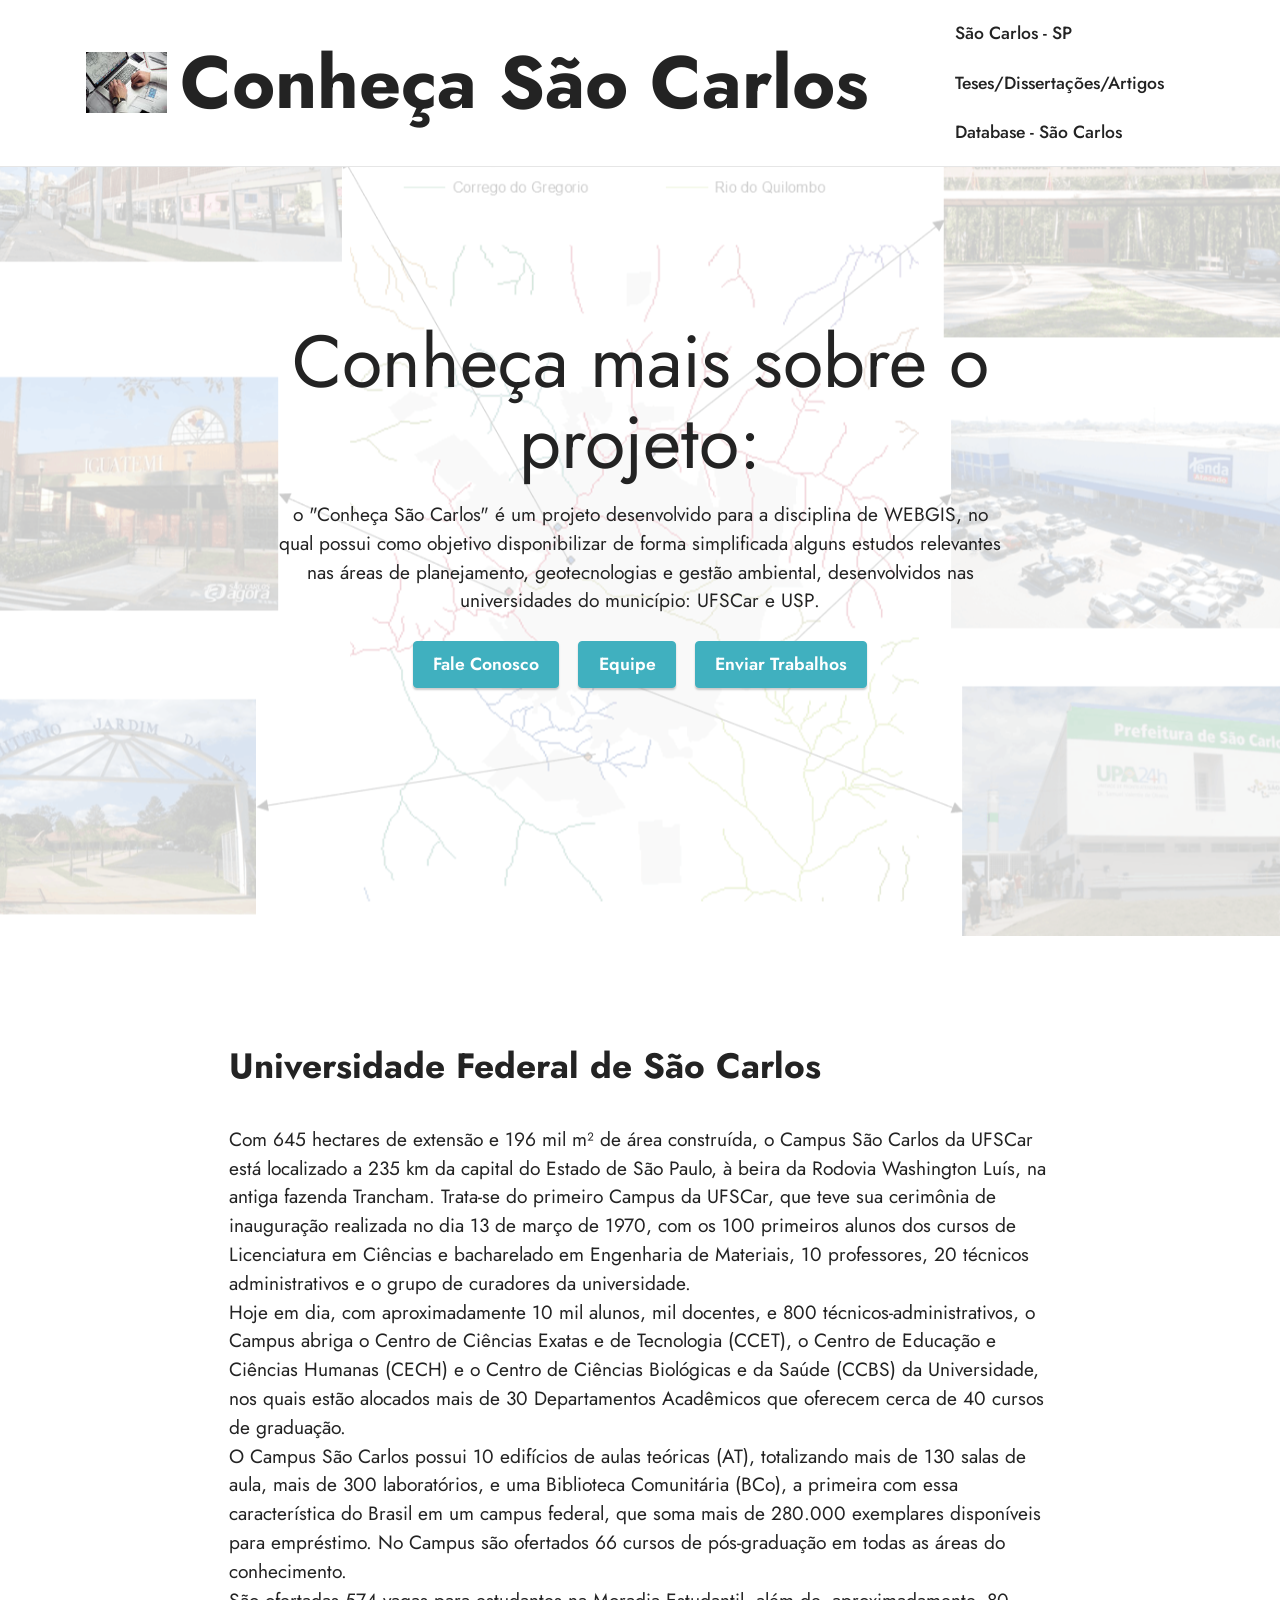
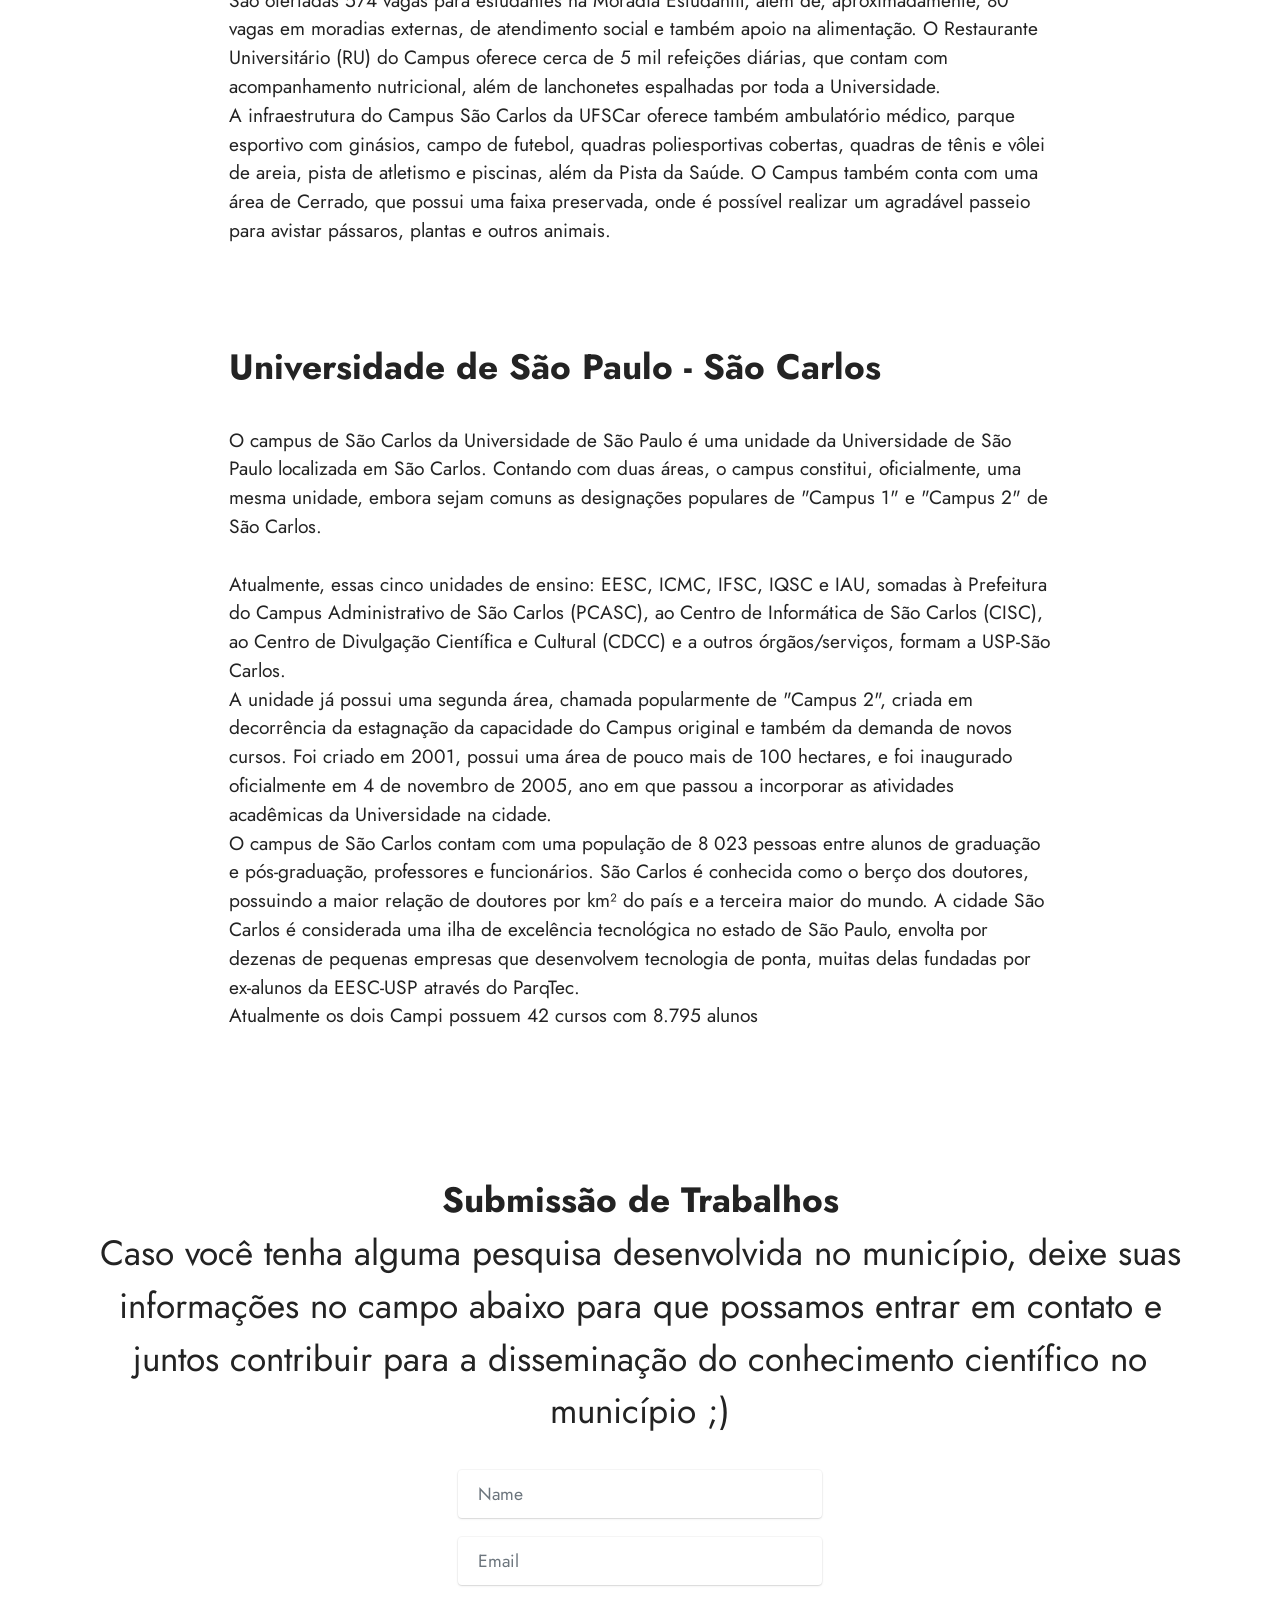
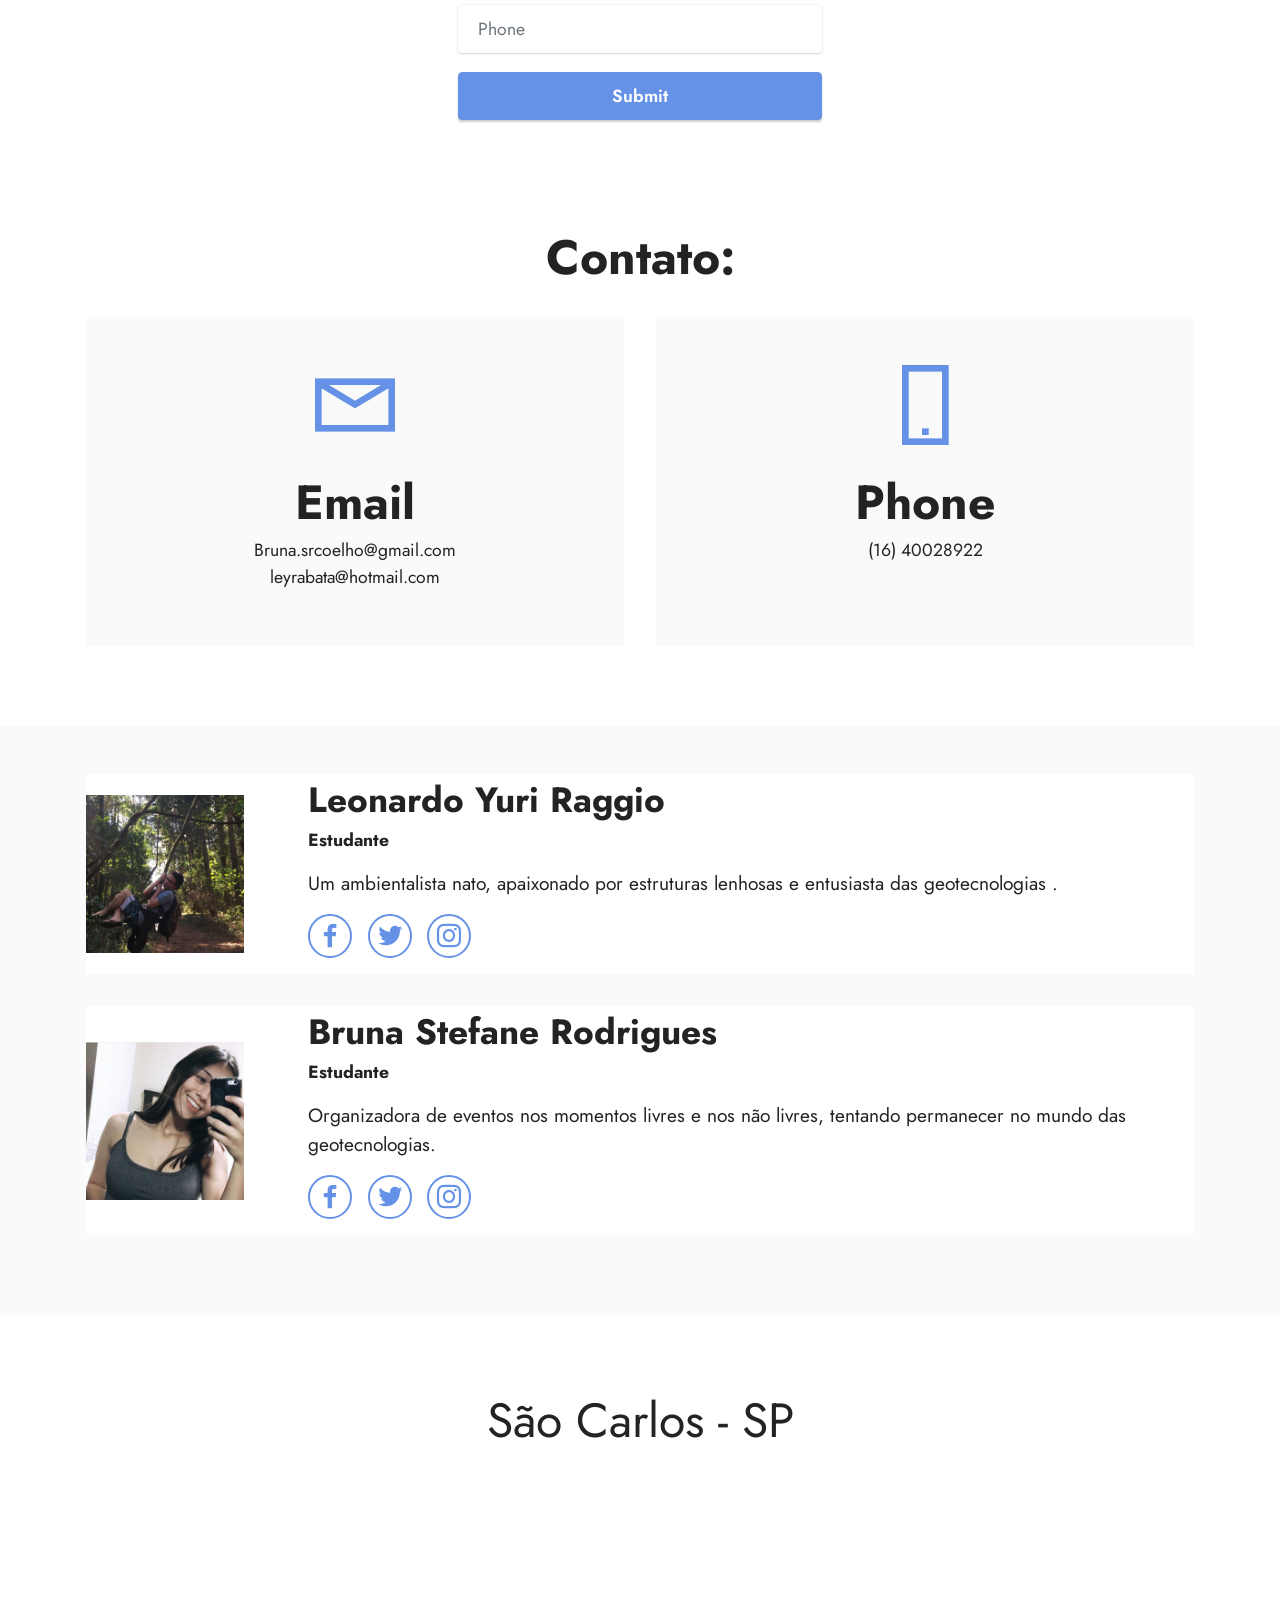
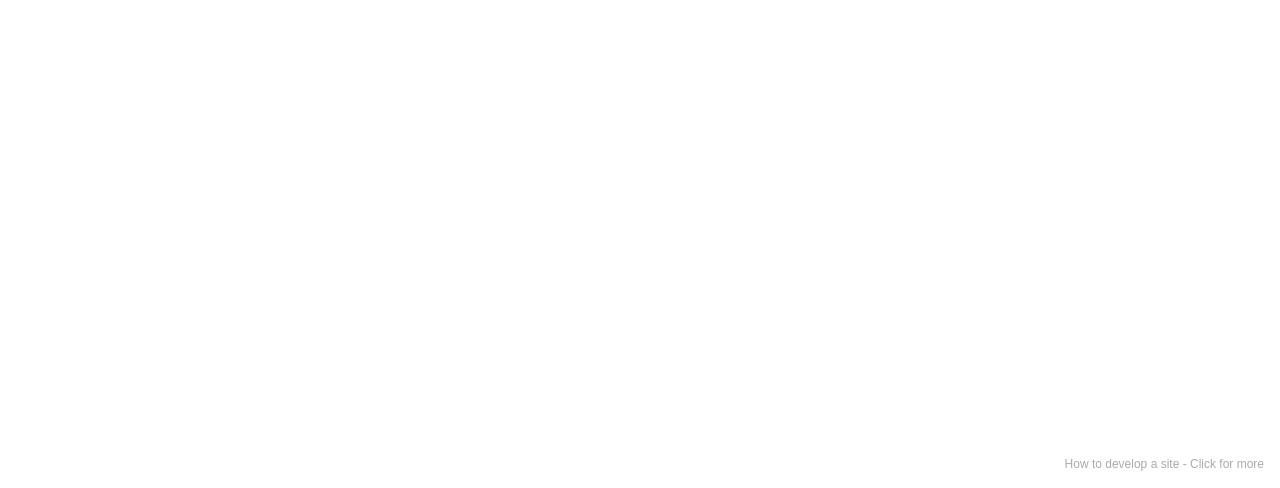
<file: index.html>
<!DOCTYPE html>
<html  >
<head>
  <!-- Site made with Mobirise Website Builder v5.2.0, https://mobirise.com -->
  <meta charset="UTF-8">
  <meta http-equiv="X-UA-Compatible" content="IE=edge">
  <meta name="generator" content="Mobirise v5.2.0, mobirise.com">
  <meta name="viewport" content="width=device-width, initial-scale=1, minimum-scale=1">
  <link rel="shortcut icon" href="assets/images/png-clipart-computer-icons-world-wide-web-silhouette-internet-128x73.png" type="image/x-icon">
  <meta name="description" content="">
  
  
  <title>Home</title>
  <link rel="stylesheet" href="assets/web/assets/mobirise-icons2/mobirise2.css">
  <link rel="stylesheet" href="assets/tether/tether.min.css">
  <link rel="stylesheet" href="assets/bootstrap/css/bootstrap.min.css">
  <link rel="stylesheet" href="assets/bootstrap/css/bootstrap-grid.min.css">
  <link rel="stylesheet" href="assets/bootstrap/css/bootstrap-reboot.min.css">
  <link rel="stylesheet" href="assets/dropdown/css/style.css">
  <link rel="stylesheet" href="assets/formstyler/jquery.formstyler.css">
  <link rel="stylesheet" href="assets/formstyler/jquery.formstyler.theme.css">
  <link rel="stylesheet" href="assets/datepicker/jquery.datetimepicker.min.css">
  <link rel="stylesheet" href="assets/socicon/css/styles.css">
  <link rel="stylesheet" href="assets/theme/css/style.css">
  <link rel="preload" as="style" href="assets/mobirise/css/mbr-additional.css"><link rel="stylesheet" href="assets/mobirise/css/mbr-additional.css" type="text/css">
  
  
  
  
</head>
<body>
  
  <section class="menu cid-s48OLK6784" once="menu" id="menu1-h">
    
    <nav class="navbar navbar-dropdown navbar-fixed-top navbar-expand-lg">
        <div class="container">
            <div class="navbar-brand">
                <span class="navbar-logo">
                    <a href="https://mobiri.se">
                        <img src="assets/images/mbr-121x91.jpg" alt="Mobirise" style="height: 3.8rem;">
                    </a>
                </span>
                <span class="navbar-caption-wrap"><a class="navbar-caption text-black display-1" href="https://mobiri.se">Conheça São Carlos</a></span>
            </div>
            <button class="navbar-toggler" type="button" data-toggle="collapse" data-target="#navbarSupportedContent" aria-controls="navbarNavAltMarkup" aria-expanded="false" aria-label="Toggle navigation">
                <div class="hamburger">
                    <span></span>
                    <span></span>
                    <span></span>
                    <span></span>
                </div>
            </button>
            <div class="collapse navbar-collapse" id="navbarSupportedContent">
                <ul class="navbar-nav nav-dropdown nav-right" data-app-modern-menu="true"><li class="nav-item"><a class="nav-link link text-black text-primary display-4" href="home.html#map1-k">São Carlos - SP</a></li><li class="nav-item"><a class="nav-link link text-black text-primary display-4" href="bibliograficos.html">Teses/Dissertações/Artigos</a></li><li class="nav-item"><a class="nav-link link text-black text-primary display-4" href="database.html">Database - São Carlos</a></li></ul>
                
                
            </div>
        </div>
    </nav>

</section>

<section class="header1 cid-s48MCQYojq mbr-fullscreen mbr-parallax-background" id="header1-f">

    

    <div class="mbr-overlay" style="opacity: 0.8; background-color: rgb(255, 255, 255);"></div>

    <div class="align-center container">
        <div class="row justify-content-center">
            <div class="col-12 col-lg-8">
                <h1 class="mbr-section-title mbr-fonts-style mb-3 display-1">Conheça mais sobre o projeto:</h1>
                
                <p class="mbr-text mbr-fonts-style display-7">o "Conheça São Carlos" é um projeto desenvolvido para a disciplina de WEBGIS, no qual possui como objetivo disponibilizar de forma simplificada alguns estudos relevantes nas áreas de planejamento, geotecnologias e gestão ambiental, desenvolvidos nas universidades do município: UFSCar e USP.</p>
                <div class="mbr-section-btn mt-3"><a class="btn btn-success display-4" href="index.html#contacts1-m">Fale Conosco</a> <a class="btn btn-success display-4" href="index.html#team2-n">Equipe</a> <a class="btn btn-success display-4" href="index.html#form6-o">Enviar Trabalhos</a></div>
            </div>
        </div>
    </div>
</section>

<section class="content1 cid-s48udlf8KU" id="content1-8">
    
    <div class="container">
        <div class="row justify-content-center">
            <div class="title col-12 col-md-9">
                <h3 class="mbr-section-title mbr-fonts-style align-center mb-4 display-5"><strong>Universidade Federal de São Carlos</strong></h3>
                <h4 class="mbr-section-subtitle align-center mbr-fonts-style mb-4 display-7">Com 645 hectares de extensão e 196 mil m² de área construída, o Campus São Carlos da UFSCar está localizado a 235 km da capital do Estado de São Paulo, à beira da Rodovia Washington Luís, na antiga fazenda Trancham. Trata-se do primeiro Campus da UFSCar, que teve sua cerimônia de inauguração realizada no dia 13 de março de 1970, com os 100 primeiros alunos dos cursos de Licenciatura em Ciências e bacharelado em Engenharia de Materiais, 10 professores, 20 técnicos administrativos e o grupo de curadores da universidade.
<div>
</div><div>Hoje em dia, com aproximadamente 10 mil alunos, mil docentes, e 800 técnicos-administrativos, o Campus abriga o Centro de Ciências Exatas e de Tecnologia (CCET), o Centro de Educação e Ciências Humanas (CECH) e o Centro de Ciências Biológicas e da Saúde (CCBS) da Universidade, nos quais estão alocados mais de 30 Departamentos Acadêmicos que oferecem cerca de 40 cursos de graduação.
</div><div>
</div><div>O Campus São Carlos possui 10 edifícios de aulas teóricas (AT), totalizando mais de 130 salas de aula, mais de 300 laboratórios, e uma Biblioteca Comunitária (BCo), a primeira com essa característica do Brasil em um campus federal, que soma mais de 280.000 exemplares disponíveis para empréstimo. No Campus são ofertados 66 cursos de pós-graduação em todas as áreas do conhecimento.
</div><div>
</div><div>São ofertadas 574 vagas para estudantes na Moradia Estudantil, além de, aproximadamente, 80 vagas em moradias externas, de atendimento social e também apoio na alimentação. O Restaurante Universitário (RU) do Campus oferece cerca de 5 mil refeições diárias, que contam com acompanhamento nutricional, além de lanchonetes espalhadas por toda a Universidade.
</div><div>
</div><div>A infraestrutura do Campus São Carlos da UFSCar oferece também ambulatório médico, parque esportivo com ginásios, campo de futebol, quadras poliesportivas cobertas, quadras de tênis e vôlei de areia, pista de atletismo e piscinas, além da Pista da Saúde. O Campus também conta com uma área de Cerrado, que possui uma faixa preservada, onde é possível realizar um agradável passeio para avistar pássaros, plantas e outros animais.</div></h4>
                
            </div>
        </div>
    </div>
</section>

<section class="content1 cid-s48vaXqeL6" id="content1-b">
    
    <div class="container">
        <div class="row justify-content-center">
            <div class="title col-12 col-md-9">
                <h3 class="mbr-section-title mbr-fonts-style align-center mb-4 display-5"><strong>Universidade de São Paulo - São Carlos</strong></h3>
                <h4 class="mbr-section-subtitle align-center mbr-fonts-style mb-4 display-7">O campus de São Carlos da Universidade de São Paulo é uma unidade da Universidade de São Paulo localizada em São Carlos. Contando com duas áreas, o campus constitui, oficialmente, uma mesma unidade, embora sejam comuns as designações populares de "Campus 1" e "Campus 2" de São Carlos.<br><br>Atualmente, essas cinco unidades de ensino: EESC, ICMC, IFSC, IQSC e IAU, somadas à Prefeitura do Campus Administrativo de São Carlos (PCASC), ao Centro de Informática de São Carlos (CISC), ao Centro de Divulgação Científica e Cultural (CDCC) e a outros órgãos/serviços, formam a USP-São Carlos.
<div>
</div><div>A unidade já possui uma segunda área, chamada popularmente de "Campus 2", criada em decorrência da estagnação da capacidade do Campus original e também da demanda de novos cursos. Foi criado em 2001, possui uma área de pouco mais de 100 hectares, e foi inaugurado oficialmente em 4 de novembro de 2005, ano em que passou a incorporar as atividades acadêmicas da Universidade na cidade.
</div><div>
</div><div>O campus de São Carlos contam com uma população de 8 023 pessoas entre alunos de graduação e pós-graduação, professores e funcionários. São Carlos é conhecida como o berço dos doutores, possuindo a maior relação de doutores por km² do país e a terceira maior do mundo. A cidade São Carlos é considerada uma ilha de excelência tecnológica no estado de São Paulo, envolta por dezenas de pequenas empresas que desenvolvem tecnologia de ponta, muitas delas fundadas por ex-alunos da EESC-USP através do ParqTec.
</div><div>
</div><div>Atualmente os dois Campi possuem 42 cursos com 8.795 alunos</div></h4>
                
            </div>
        </div>
    </div>
</section>

<section class="form6 cid-sjmf6j7HMq" id="form6-o">
    
    
    <div class="container">
        <div class="mbr-section-head">
            <h3 class="mbr-section-title mbr-fonts-style align-center mb-0 display-5"><strong>Submissão de Trabalhos</strong><br>Caso você tenha alguma pesquisa desenvolvida no município, deixe suas informações no campo abaixo para que possamos entrar em contato e juntos contribuir para a disseminação do conhecimento científico no município ;)</h3>
            
        </div>
        <div class="row justify-content-center mt-4">
            <div class="col-lg-8 mx-auto mbr-form" data-form-type="formoid">
                <form action="https://mobirise.eu/" method="POST" class="mbr-form form-with-styler mx-auto" data-form-title="Form Name"><input type="hidden" name="email" data-form-email="true" value="auie3113teDTUpUEQM7ov6mig0fzYwYgAAjQTyMnEdH38cyNGo6TxjsozOEi+tJ4hGmvkEITqFOjz19PN0VhNlxE/F8ApioDsTig7Y8wQkboTEkVnTx4XCJouLfAM7+a">
                    <div class="">
                        <div hidden="hidden" data-form-alert="" class="alert alert-success col-12">Obrigado por participar do nosso projeto! esperamos colocar sua contribuição no ar em breve! 
ATT,
Equipe Conheça São Carlos</div>
                        <div hidden="hidden" data-form-alert-danger="" class="alert alert-danger col-12">Oops...! some
                            problem!</div>
                    </div>
                    <div class="dragArea row">
                        <div class="col-lg-12 col-md-12 col-sm-12 form-group" data-for="name">
                            <input type="text" name="name" placeholder="Name" data-form-field="name" class="form-control" value="" id="name-form6-o">
                        </div>
                        <div class="col-lg-12 col-md-12 col-sm-12 form-group" data-for="email">
                            <input type="email" name="email" placeholder="Email" data-form-field="email" class="form-control" value="" id="email-form6-o">
                        </div>
                        <div data-for="phone" class="col-lg-12 col-md-12 col-sm-12 form-group">
                            <input type="tel" name="phone" placeholder="Phone" data-form-field="phone" class="form-control" value="" id="phone-form6-o">
                        </div>
                        <div class="col-auto mbr-section-btn align-center">
                            <button type="submit" class="btn btn-primary display-4">Submit</button>
                        </div>
                    </div>
                </form>
            </div>
        </div>
    </div>
</section>

<section class="contacts1 cid-sjmcA1ALRY" id="contacts1-m">

    

    
    <div class="container">
        <div class="mbr-section-head">
            <h3 class="mbr-section-title mbr-fonts-style align-center mb-0 display-2">
                <strong>Contato:</strong></h3>
            
        </div>
        <div class="row justify-content-center mt-4">
            <div class="card col-12 col-lg-6">
                <div class="card-wrapper">
                    <div class="card-box align-center">
                        <div class="image-wrapper">
                            <span class="mbr-iconfont mobi-mbri-letter mobi-mbri"></span>
                        </div>
                        <h4 class="card-title mbr-fonts-style mb-2 display-2">
                            <strong>Email</strong>
                        </h4>
                        <p class="mbr-text mbr-fonts-style mb-2 display-4">
                            Bruna.srcoelho@gmail.com<br>leyrabata@hotmail.com<br></p>
                        <h5 class="link mbr-fonts-style display-7"></h5>
                    </div>
                </div>
            </div>
            <div class="card col-12 col-lg-6">
                <div class="card-wrapper">
                    <div class="card-box align-center">
                        <div class="image-wrapper">
                            <span class="mbr-iconfont mobi-mbri-mobile-2 mobi-mbri"></span>
                        </div>
                        <h4 class="card-title mbr-fonts-style align-center mb-2 display-2">
                            <strong>Phone</strong>
                        </h4>
                        <p class="mbr-text mbr-fonts-style mb-2 display-4">(16) 40028922</p>
                        <h5 class="link mbr-black mbr-fonts-style display-7"></h5>
                    </div>
                </div>
            </div>
        </div>
    </div>
</section>

<section class="team2 cid-sjmd82Xd7j" xmlns="http://www.w3.org/1999/html" id="team2-n">
    
    
    <div class="container">
        <div class="card">
            <div class="card-wrapper">
                <div class="row align-items-center">
                    <div class="col-12 col-md-2">
                        <div class="image-wrapper">
                            <img src="assets/images/36745314-1545240845587994-6507553027480616960-o-696x696.jpg" alt="Mobirise">
                        </div>
                    </div>
                    <div class="col-12 col-md">
                        <div class="card-box">
                            <h5 class="card-title mbr-fonts-style m-0 display-5"><strong>Leonardo Yuri Raggio</strong></h5>
                            <h6 class="mbr-fonts-style mb-3 display-4">
                                <strong>Estudante</strong></h6>
                            <p class="mbr-text mbr-fonts-style display-7">
                                Um ambientalista nato, apaixonado por estruturas lenhosas e entusiasta das geotecnologias .
                            </p>
                            <div class="social-row display-7">
                                <div class="soc-item">
                                    <a href="https://www.facebook.com/Mobirise/" target="_blank">
                                        <span class="mbr-iconfont socicon socicon-facebook"></span>
                                    </a>
                                </div>
                                <div class="soc-item">
                                    <a href="https://twitter.com/mobirise" target="_blank">
                                        <span class="mbr-iconfont socicon socicon-twitter"></span>
                                    </a>
                                </div>
                                <div class="soc-item">
                                    <a href="https://instagram.com/mobirise" target="_blank">
                                        <span class="mbr-iconfont socicon socicon-instagram"></span>
                                    </a>
                                </div>
                                
                                
                            </div>
                        </div>
                    </div>
                </div>
            </div>
        </div>
        <div class="card">
            <div class="card-wrapper">
                <div class="row align-items-center">
                    <div class="col-12 col-md-2">
                        <div class="image-wrapper">
                            <img src="assets/images/85249425-109475927292559-952160065878491136-o-696x696.jpg" alt="Mobirise">
                        </div>
                    </div>
                    <div class="col-12 col-md">
                        <div class="card-box">
                            <h5 class="card-title mbr-fonts-style m-0 display-5">
                                <strong>Bruna Stefane Rodrigues</strong></h5>
                            <h6 class="mbr-fonts-style mb-3 display-4">
                                <strong>Estudante</strong></h6>
                            <p class="mbr-text mbr-fonts-style display-7">
                                Organizadora de eventos nos momentos livres e nos não livres, tentando permanecer no mundo das geotecnologias.
                            </p>
                            <div class="social-row display-7">
                                <div class="soc-item">
                                    <a href="https://www.facebook.com/Mobirise/" target="_blank">
                                        <span class="mbr-iconfont socicon socicon-facebook"></span>
                                    </a>
                                </div>
                                <div class="soc-item">
                                    <a href="https://twitter.com/mobirise" target="_blank">
                                        <span class="mbr-iconfont socicon socicon-twitter"></span>
                                    </a>
                                </div>
                                <div class="soc-item">
                                    <a href="https://instagram.com/mobirise" target="_blank">
                                        <span class="mbr-iconfont socicon socicon-instagram"></span>
                                    </a>
                                </div>
                                
                                
                            </div>
                        </div>
                    </div>
                </div>
            </div>
        </div>
        
    </div>
</section>

<section class="map1 cid-sjmbePd4hb" id="map1-k">
    
    
    <div class="container">
        <div class="mbr-section-head mb-4">
            <h3 class="mbr-section-title mbr-fonts-style align-center mb-0 display-2">São Carlos - SP</h3>
            
        </div>
        <div class="google-map"><iframe frameborder="0" style="border:0" src="https://www.google.com/maps/embed/v1/place?key=AIzaSyCZI5F_k6S1k46ujh0SNrapM89f7mJxd30&amp;q=350 5th Ave, New York, NY 10118" allowfullscreen=""></iframe></div>
    </div>
</section><section style="background-color: #fff; font-family: -apple-system, BlinkMacSystemFont, 'Segoe UI', 'Roboto', 'Helvetica Neue', Arial, sans-serif; color:#aaa; font-size:12px; padding: 0; align-items: center; display: flex;"><a href="https://mobirise.site/m" style="flex: 1 1; height: 3rem; padding-left: 1rem;"></a><p style="flex: 0 0 auto; margin:0; padding-right:1rem;">How to develop a site - <a href="https://mobirise.site/x" style="color:#aaa;">Click for more</a></p></section><script src="assets/web/assets/jquery/jquery.min.js"></script>  <script src="assets/popper/popper.min.js"></script>  <script src="assets/tether/tether.min.js"></script>  <script src="assets/bootstrap/js/bootstrap.min.js"></script>  <script src="assets/smoothscroll/smooth-scroll.js"></script>  <script src="assets/parallax/jarallax.min.js"></script>  <script src="assets/dropdown/js/nav-dropdown.js"></script>  <script src="assets/dropdown/js/navbar-dropdown.js"></script>  <script src="assets/touchswipe/jquery.touch-swipe.min.js"></script>  <script src="assets/formstyler/jquery.formstyler.js"></script>  <script src="assets/formstyler/jquery.formstyler.min.js"></script>  <script src="assets/datepicker/jquery.datetimepicker.full.js"></script>  <script src="assets/theme/js/script.js"></script>  <script src="assets/formoid/formoid.min.js"></script>  
  
  
</body>
</html>
</file>
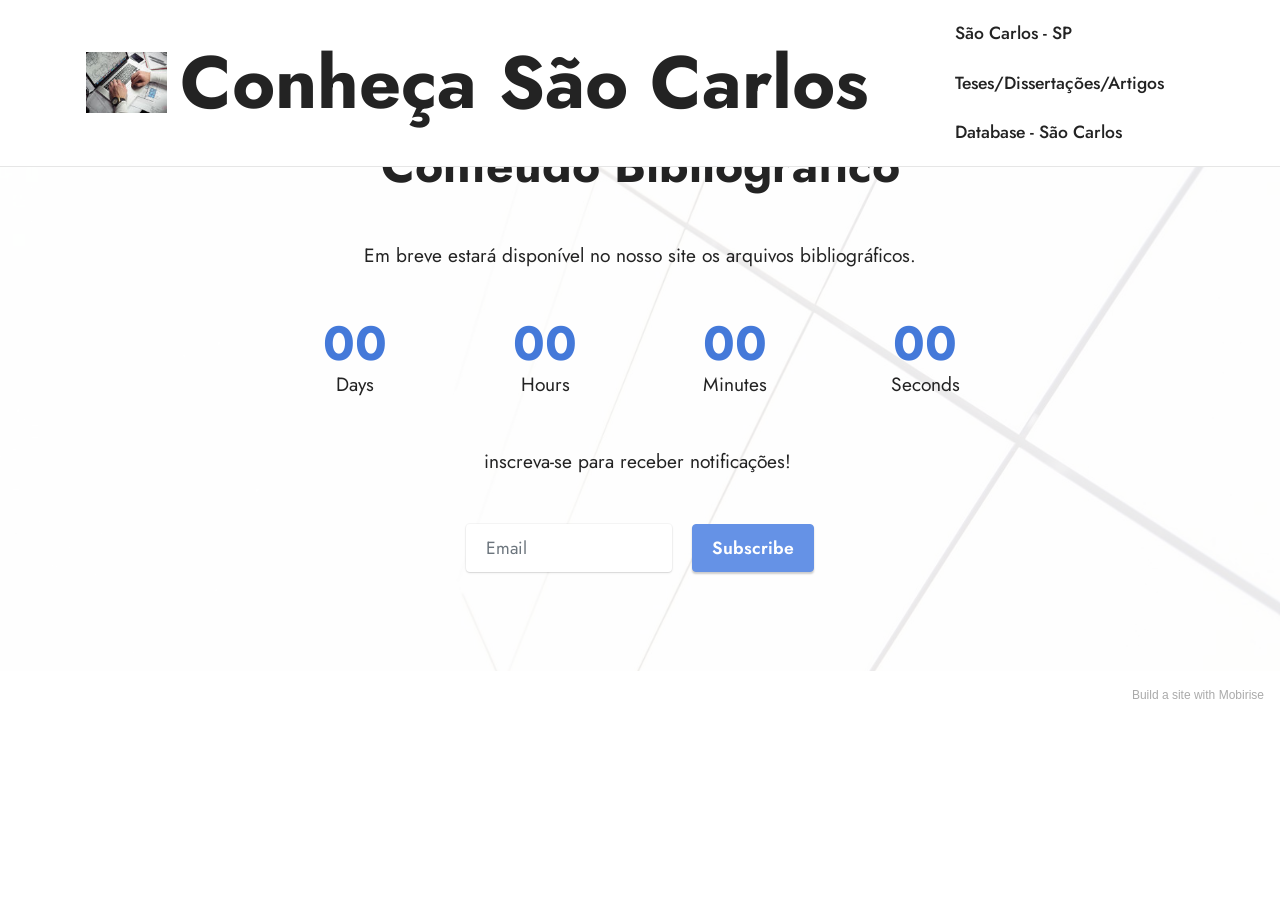
<file: bibliograficos.html>
<!DOCTYPE html>
<html  >
<head>
  <!-- Site made with Mobirise Website Builder v5.2.0, https://mobirise.com -->
  <meta charset="UTF-8">
  <meta http-equiv="X-UA-Compatible" content="IE=edge">
  <meta name="generator" content="Mobirise v5.2.0, mobirise.com">
  <meta name="viewport" content="width=device-width, initial-scale=1, minimum-scale=1">
  <link rel="shortcut icon" href="assets/images/png-clipart-computer-icons-world-wide-web-silhouette-internet-128x73.png" type="image/x-icon">
  <meta name="description" content="">
  
  
  <title>Conteúdo Bibliográfico&nbsp;</title>
  <link rel="stylesheet" href="assets/tether/tether.min.css">
  <link rel="stylesheet" href="assets/bootstrap/css/bootstrap.min.css">
  <link rel="stylesheet" href="assets/bootstrap/css/bootstrap-grid.min.css">
  <link rel="stylesheet" href="assets/bootstrap/css/bootstrap-reboot.min.css">
  <link rel="stylesheet" href="assets/dropdown/css/style.css">
  <link rel="stylesheet" href="assets/socicon/css/styles.css">
  <link rel="stylesheet" href="assets/theme/css/style.css">
  <link rel="preload" as="style" href="assets/mobirise/css/mbr-additional.css"><link rel="stylesheet" href="assets/mobirise/css/mbr-additional.css" type="text/css">
  
  
  
  
</head>
<body>
  
  <section class="menu cid-s48OLK6784" once="menu" id="menu1-p">
    
    <nav class="navbar navbar-dropdown navbar-fixed-top navbar-expand-lg">
        <div class="container">
            <div class="navbar-brand">
                <span class="navbar-logo">
                    <a href="https://mobiri.se">
                        <img src="assets/images/mbr-121x91.jpg" alt="Mobirise" style="height: 3.8rem;">
                    </a>
                </span>
                <span class="navbar-caption-wrap"><a class="navbar-caption text-black display-1" href="https://mobiri.se">Conheça São Carlos</a></span>
            </div>
            <button class="navbar-toggler" type="button" data-toggle="collapse" data-target="#navbarSupportedContent" aria-controls="navbarNavAltMarkup" aria-expanded="false" aria-label="Toggle navigation">
                <div class="hamburger">
                    <span></span>
                    <span></span>
                    <span></span>
                    <span></span>
                </div>
            </button>
            <div class="collapse navbar-collapse" id="navbarSupportedContent">
                <ul class="navbar-nav nav-dropdown nav-right" data-app-modern-menu="true"><li class="nav-item"><a class="nav-link link text-black text-primary display-4" href="home.html#map1-k">São Carlos - SP</a></li><li class="nav-item"><a class="nav-link link text-black text-primary display-4" href="bibliograficos.html">Teses/Dissertações/Artigos</a></li><li class="nav-item"><a class="nav-link link text-black text-primary display-4" href="database.html">Database - São Carlos</a></li></ul>
                
                
            </div>
        </div>
    </nav>

</section>

<section class="countdown1 cid-sjmiA2upqS" id="countdown1-r">
    
    <div class="mbr-overlay" style="opacity: 0.7; background-color: rgb(255, 255, 255);">
    </div>
    <div class="container">
        <div class="row justify-content-center">
            <div class="col-lg-8">
                <h3 class="mbr-section-title mb-5 align-center mbr-fonts-style display-2"><strong>Conteúdo Bibliográfico</strong></h3>
                <h4 class="mbr-section-subtitle mb-5 align-center mbr-fonts-style display-7">
                    Em breve estará disponível no nosso site os arquivos bibliográficos.</h4>
                <div class="countdown-cont align-center mb-5">
                    <div class="daysCountdown col-xs-3 col-sm-3 col-md-3" title="Days"></div>
                    <div class="hoursCountdown col-xs-3 col-sm-3 col-md-3" title="Hours"></div>
                    <div class="minutesCountdown col-xs-3 col-sm-3 col-md-3" title="Minutes"></div>
                    <div class="secondsCountdown col-xs-3 col-sm-3 col-md-3" title="Seconds"></div>
                    <div class="countdown" data-due-date="2021/01/01"></div>
                </div>
                <p class="mbr-text mb-5 align-center mbr-fonts-style display-7">inscreva-se para receber notificações!&nbsp;</p>
            </div>
        </div>
        <div class="row">
            <div class="col-lg-4 mx-auto mbr-form" data-form-type="formoid">
                <form action="https://mobirise.eu/" method="POST" class="mbr-form form-with-styler" data-form-title="Form Name"><input type="hidden" name="email" data-form-email="true" value="HK+P/3dYFukXXixer6oaMhundTfAlwZKhATeJbTmYx23cw6XWcRd55eyyBmWKS4FSeGmJ1yaduugGMoFtzJ0JclmvaEQDSPYhYQHxAHTLxJG7oNVXnjmyIlGdo+dSoY0">
                    <div class="">
                        <div hidden="hidden" data-form-alert="" class="alert alert-success col-12">Thanks for filling out the form!</div>
                        <div hidden="hidden" data-form-alert-danger="" class="alert alert-danger col-12">Oops...! some problem!</div>
                    </div>
                    <div class="dragArea row">
                        <div class="col form-group" data-for="email">
                            <input type="text" name="email" placeholder="Email" data-form-field="email" class="form-control" required="required" value="" id="email-countdown1-r">
                        </div>
                        <div class="mbr-section-btn">
                            <button type="submit" class="btn btn-primary display-4">Subscribe</button>
                        </div>
                    </div>
                </form>
            </div>
        </div>
    </div>
</section><section style="background-color: #fff; font-family: -apple-system, BlinkMacSystemFont, 'Segoe UI', 'Roboto', 'Helvetica Neue', Arial, sans-serif; color:#aaa; font-size:12px; padding: 0; align-items: center; display: flex;"><a href="https://mobirise.site/h" style="flex: 1 1; height: 3rem; padding-left: 1rem;"></a><p style="flex: 0 0 auto; margin:0; padding-right:1rem;">Build a site with <a href="https://mobirise.site/z" style="color:#aaa;">Mobirise</a></p></section><script src="assets/web/assets/jquery/jquery.min.js"></script>  <script src="assets/popper/popper.min.js"></script>  <script src="assets/tether/tether.min.js"></script>  <script src="assets/bootstrap/js/bootstrap.min.js"></script>  <script src="assets/smoothscroll/smooth-scroll.js"></script>  <script src="assets/dropdown/js/nav-dropdown.js"></script>  <script src="assets/dropdown/js/navbar-dropdown.js"></script>  <script src="assets/touchswipe/jquery.touch-swipe.min.js"></script>  <script src="assets/countdown/jquery.countdown.min.js"></script>  <script src="assets/theme/js/script.js"></script>  <script src="assets/formoid/formoid.min.js"></script>  
  
  
</body>
</html>
</file>
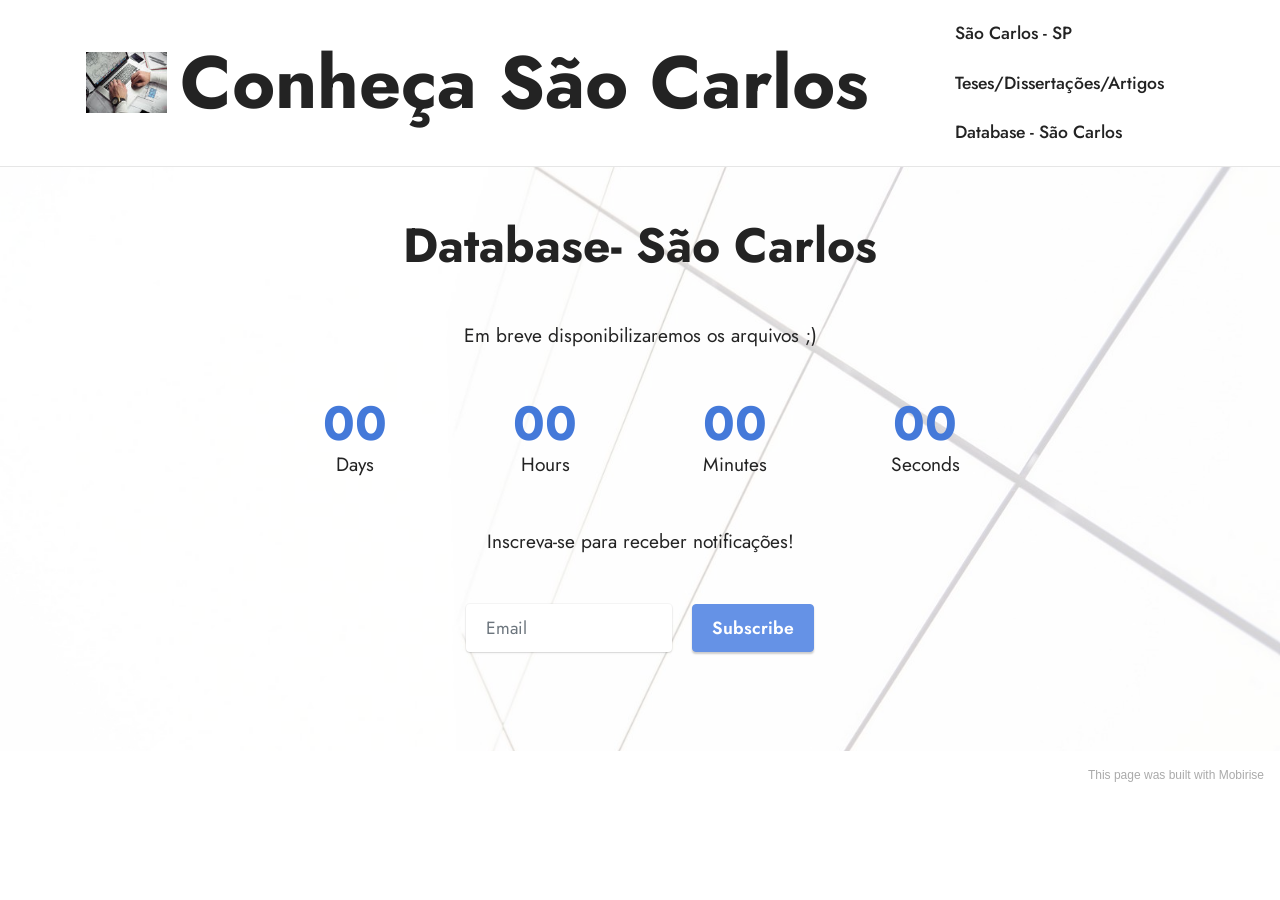
<file: database.html>
<!DOCTYPE html>
<html  >
<head>
  <!-- Site made with Mobirise Website Builder v5.2.0, https://mobirise.com -->
  <meta charset="UTF-8">
  <meta http-equiv="X-UA-Compatible" content="IE=edge">
  <meta name="generator" content="Mobirise v5.2.0, mobirise.com">
  <meta name="viewport" content="width=device-width, initial-scale=1, minimum-scale=1">
  <link rel="shortcut icon" href="assets/images/png-clipart-computer-icons-world-wide-web-silhouette-internet-128x73.png" type="image/x-icon">
  <meta name="description" content="">
  
  
  <title>Database - São Carlos</title>
  <link rel="stylesheet" href="assets/tether/tether.min.css">
  <link rel="stylesheet" href="assets/bootstrap/css/bootstrap.min.css">
  <link rel="stylesheet" href="assets/bootstrap/css/bootstrap-grid.min.css">
  <link rel="stylesheet" href="assets/bootstrap/css/bootstrap-reboot.min.css">
  <link rel="stylesheet" href="assets/dropdown/css/style.css">
  <link rel="stylesheet" href="assets/socicon/css/styles.css">
  <link rel="stylesheet" href="assets/theme/css/style.css">
  <link rel="preload" as="style" href="assets/mobirise/css/mbr-additional.css"><link rel="stylesheet" href="assets/mobirise/css/mbr-additional.css" type="text/css">
  
  
  
  
</head>
<body>
  
  <section class="menu cid-s48OLK6784" once="menu" id="menu1-q">
    
    <nav class="navbar navbar-dropdown navbar-fixed-top navbar-expand-lg">
        <div class="container">
            <div class="navbar-brand">
                <span class="navbar-logo">
                    <a href="https://mobiri.se">
                        <img src="assets/images/mbr-121x91.jpg" alt="Mobirise" style="height: 3.8rem;">
                    </a>
                </span>
                <span class="navbar-caption-wrap"><a class="navbar-caption text-black display-1" href="https://mobiri.se">Conheça São Carlos</a></span>
            </div>
            <button class="navbar-toggler" type="button" data-toggle="collapse" data-target="#navbarSupportedContent" aria-controls="navbarNavAltMarkup" aria-expanded="false" aria-label="Toggle navigation">
                <div class="hamburger">
                    <span></span>
                    <span></span>
                    <span></span>
                    <span></span>
                </div>
            </button>
            <div class="collapse navbar-collapse" id="navbarSupportedContent">
                <ul class="navbar-nav nav-dropdown nav-right" data-app-modern-menu="true"><li class="nav-item"><a class="nav-link link text-black text-primary display-4" href="home.html#map1-k">São Carlos - SP</a></li><li class="nav-item"><a class="nav-link link text-black text-primary display-4" href="bibliograficos.html">Teses/Dissertações/Artigos</a></li><li class="nav-item"><a class="nav-link link text-black text-primary display-4" href="database.html">Database - São Carlos</a></li></ul>
                
                
            </div>
        </div>
    </nav>

</section>

<section class="countdown1 cid-sjmktZDc87" id="countdown1-t">
    
    <div class="mbr-overlay" style="opacity: 0.4; background-color: rgb(255, 255, 255);">
    </div>
    <div class="container">
        <div class="row justify-content-center">
            <div class="col-lg-8">
                <h3 class="mbr-section-title mb-5 align-center mbr-fonts-style display-2">
                    <strong>Database- São Carlos</strong></h3>
                <h4 class="mbr-section-subtitle mb-5 align-center mbr-fonts-style display-7">
                    Em breve disponibilizaremos os arquivos ;)</h4>
                <div class="countdown-cont align-center mb-5">
                    <div class="daysCountdown col-xs-3 col-sm-3 col-md-3" title="Days"></div>
                    <div class="hoursCountdown col-xs-3 col-sm-3 col-md-3" title="Hours"></div>
                    <div class="minutesCountdown col-xs-3 col-sm-3 col-md-3" title="Minutes"></div>
                    <div class="secondsCountdown col-xs-3 col-sm-3 col-md-3" title="Seconds"></div>
                    <div class="countdown" data-due-date="2021/01/01"></div>
                </div>
                <p class="mbr-text mb-5 align-center mbr-fonts-style display-7">
                    Inscreva-se para receber notificações!</p>
            </div>
        </div>
        <div class="row">
            <div class="col-lg-4 mx-auto mbr-form" data-form-type="formoid">
                <form action="https://mobirise.eu/" method="POST" class="mbr-form form-with-styler" data-form-title="Form Name"><input type="hidden" name="email" data-form-email="true" value="yduQYxHIAH/r6OC47aiQGJIqtZ5kt3L6Xeo/0tt+meG3v6yydyOR52lZBsY9RZvstMqTBVPzCffifbt8TCtQGG4rMzGwYym6MCqV/3CMb8/yCJgyniVPKJ43aRWeCu6j">
                    <div class="">
                        <div hidden="hidden" data-form-alert="" class="alert alert-success col-12">Thanks for filling out the form!</div>
                        <div hidden="hidden" data-form-alert-danger="" class="alert alert-danger col-12">Oops...! some problem!</div>
                    </div>
                    <div class="dragArea row">
                        <div class="col form-group" data-for="email">
                            <input type="text" name="email" placeholder="Email" data-form-field="email" class="form-control" required="required" value="" id="email-countdown1-t">
                        </div>
                        <div class="mbr-section-btn">
                            <button type="submit" class="btn btn-primary display-4">Subscribe</button>
                        </div>
                    </div>
                </form>
            </div>
        </div>
    </div>
</section><section style="background-color: #fff; font-family: -apple-system, BlinkMacSystemFont, 'Segoe UI', 'Roboto', 'Helvetica Neue', Arial, sans-serif; color:#aaa; font-size:12px; padding: 0; align-items: center; display: flex;"><a href="https://mobirise.site/q" style="flex: 1 1; height: 3rem; padding-left: 1rem;"></a><p style="flex: 0 0 auto; margin:0; padding-right:1rem;"><a href="https://mobirise.site/d" style="color:#aaa;">This page</a> was built with Mobirise</p></section><script src="assets/web/assets/jquery/jquery.min.js"></script>  <script src="assets/popper/popper.min.js"></script>  <script src="assets/tether/tether.min.js"></script>  <script src="assets/bootstrap/js/bootstrap.min.js"></script>  <script src="assets/smoothscroll/smooth-scroll.js"></script>  <script src="assets/dropdown/js/nav-dropdown.js"></script>  <script src="assets/dropdown/js/navbar-dropdown.js"></script>  <script src="assets/touchswipe/jquery.touch-swipe.min.js"></script>  <script src="assets/countdown/jquery.countdown.min.js"></script>  <script src="assets/theme/js/script.js"></script>  <script src="assets/formoid/formoid.min.js"></script>  
  
  
</body>
</html>
</file>
<file: assets/web/assets/mobirise-icons2/mobirise2.css>
@font-face {
  font-family: 'Moririse2';
  font-display: swap;
  src:  url('mobirise2.eot?f2bix4');
  src:  url('mobirise2.eot?f2bix4#iefix') format('embedded-opentype'),
    url('mobirise2.ttf?f2bix4') format('truetype'),
    url('mobirise2.woff?f2bix4') format('woff'),
    url('mobirise2.svg?f2bix4#mobirise2') format('svg');
  font-weight: normal;
  font-style: normal;
}

[class^="mobi-"], [class*=" mobi-"] {
  /* use !important to prevent issues with browser extensions that change fonts */
  font-family: 'Moririse2' !important;
  speak: none;
  font-style: normal;
  font-weight: normal;
  font-variant: normal;
  text-transform: none;
  line-height: 1;

  /* Better Font Rendering =========== */
  -webkit-font-smoothing: antialiased;
  -moz-osx-font-smoothing: grayscale;
}

.mobi-mbri-add-submenu:before {
  content: "\e900";
}
.mobi-mbri-alert:before {
  content: "\e901";
}
.mobi-mbri-align-center:before {
  content: "\e902";
}
.mobi-mbri-align-justify:before {
  content: "\e903";
}
.mobi-mbri-align-left:before {
  content: "\e904";
}
.mobi-mbri-align-right:before {
  content: "\e905";
}
.mobi-mbri-android:before {
  content: "\e906";
}
.mobi-mbri-apple:before {
  content: "\e907";
}
.mobi-mbri-arrow-down:before {
  content: "\e908";
}
.mobi-mbri-arrow-next:before {
  content: "\e909";
}
.mobi-mbri-arrow-prev:before {
  content: "\e90a";
}
.mobi-mbri-arrow-up:before {
  content: "\e90b";
}
.mobi-mbri-bold:before {
  content: "\e90c";
}
.mobi-mbri-bookmark:before {
  content: "\e90d";
}
.mobi-mbri-bootstrap:before {
  content: "\e90e";
}
.mobi-mbri-briefcase:before {
  content: "\e90f";
}
.mobi-mbri-browse:before {
  content: "\e910";
}
.mobi-mbri-bulleted-list:before {
  content: "\e911";
}
.mobi-mbri-calendar:before {
  content: "\e912";
}
.mobi-mbri-camera:before {
  content: "\e913";
}
.mobi-mbri-cart-add:before {
  content: "\e914";
}
.mobi-mbri-cart-full:before {
  content: "\e915";
}
.mobi-mbri-cash:before {
  content: "\e916";
}
.mobi-mbri-change-style:before {
  content: "\e917";
}
.mobi-mbri-chat:before {
  content: "\e918";
}
.mobi-mbri-clock:before {
  content: "\e919";
}
.mobi-mbri-close:before {
  content: "\e91a";
}
.mobi-mbri-cloud:before {
  content: "\e91b";
}
.mobi-mbri-code:before {
  content: "\e91c";
}
.mobi-mbri-contact-form:before {
  content: "\e91d";
}
.mobi-mbri-credit-card:before {
  content: "\e91e";
}
.mobi-mbri-cursor-click:before {
  content: "\e91f";
}
.mobi-mbri-cust-feedback:before {
  content: "\e920";
}
.mobi-mbri-database:before {
  content: "\e921";
}
.mobi-mbri-delivery:before {
  content: "\e922";
}
.mobi-mbri-desktop:before {
  content: "\e923";
}
.mobi-mbri-devices:before {
  content: "\e924";
}
.mobi-mbri-down:before {
  content: "\e925";
}
.mobi-mbri-download-2:before {
  content: "\e926";
}
.mobi-mbri-download:before {
  content: "\e927";
}
.mobi-mbri-drag-n-drop-2:before {
  content: "\e928";
}
.mobi-mbri-drag-n-drop:before {
  content: "\e929";
}
.mobi-mbri-edit-2:before {
  content: "\e92a";
}
.mobi-mbri-edit:before {
  content: "\e92b";
}
.mobi-mbri-error:before {
  content: "\e92c";
}
.mobi-mbri-extension:before {
  content: "\e92d";
}
.mobi-mbri-features:before {
  content: "\e92e";
}
.mobi-mbri-file:before {
  content: "\e92f";
}
.mobi-mbri-flag:before {
  content: "\e930";
}
.mobi-mbri-folder:before {
  content: "\e931";
}
.mobi-mbri-gift:before {
  content: "\e932";
}
.mobi-mbri-github:before {
  content: "\e933";
}
.mobi-mbri-globe-2:before {
  content: "\e934";
}
.mobi-mbri-globe:before {
  content: "\e935";
}
.mobi-mbri-growing-chart:before {
  content: "\e936";
}
.mobi-mbri-hearth:before {
  content: "\e937";
}
.mobi-mbri-help:before {
  content: "\e938";
}
.mobi-mbri-home:before {
  content: "\e939";
}
.mobi-mbri-hot-cup:before {
  content: "\e93a";
}
.mobi-mbri-idea:before {
  content: "\e93b";
}
.mobi-mbri-image-gallery:before {
  content: "\e93c";
}
.mobi-mbri-image-slider:before {
  content: "\e93d";
}
.mobi-mbri-info:before {
  content: "\e93e";
}
.mobi-mbri-italic:before {
  content: "\e93f";
}
.mobi-mbri-key:before {
  content: "\e940";
}
.mobi-mbri-laptop:before {
  content: "\e941";
}
.mobi-mbri-layers:before {
  content: "\e942";
}
.mobi-mbri-left-right:before {
  content: "\e943";
}
.mobi-mbri-left:before {
  content: "\e944";
}
.mobi-mbri-letter:before {
  content: "\e945";
}
.mobi-mbri-like:before {
  content: "\e946";
}
.mobi-mbri-link:before {
  content: "\e947";
}
.mobi-mbri-lock:before {
  content: "\e948";
}
.mobi-mbri-login:before {
  content: "\e949";
}
.mobi-mbri-logout:before {
  content: "\e94a";
}
.mobi-mbri-magic-stick:before {
  content: "\e94b";
}
.mobi-mbri-map-pin:before {
  content: "\e94c";
}
.mobi-mbri-menu:before {
  content: "\e94d";
}
.mobi-mbri-mobile-2:before {
  content: "\e94e";
}
.mobi-mbri-mobile-horizontal:before {
  content: "\e94f";
}
.mobi-mbri-mobile:before {
  content: "\e950";
}
.mobi-mbri-mobirise:before {
  content: "\e951";
}
.mobi-mbri-more-horizontal:before {
  content: "\e952";
}
.mobi-mbri-more-vertical:before {
  content: "\e953";
}
.mobi-mbri-music:before {
  content: "\e954";
}
.mobi-mbri-new-file:before {
  content: "\e955";
}
.mobi-mbri-numbered-list:before {
  content: "\e956";
}
.mobi-mbri-opened-folder:before {
  content: "\e957";
}
.mobi-mbri-pages:before {
  content: "\e958";
}
.mobi-mbri-paper-plane:before {
  content: "\e959";
}
.mobi-mbri-paperclip:before {
  content: "\e95a";
}
.mobi-mbri-phone:before {
  content: "\e95b";
}
.mobi-mbri-photo:before {
  content: "\e95c";
}
.mobi-mbri-photos:before {
  content: "\e95d";
}
.mobi-mbri-pin:before {
  content: "\e95e";
}
.mobi-mbri-play:before {
  content: "\e95f";
}
.mobi-mbri-plus:before {
  content: "\e960";
}
.mobi-mbri-preview:before {
  content: "\e961";
}
.mobi-mbri-print:before {
  content: "\e962";
}
.mobi-mbri-protect:before {
  content: "\e963";
}
.mobi-mbri-question:before {
  content: "\e964";
}
.mobi-mbri-quote-left:before {
  content: "\e965";
}
.mobi-mbri-quote-right:before {
  content: "\e966";
}
.mobi-mbri-redo:before {
  content: "\e967";
}
.mobi-mbri-refresh:before {
  content: "\e968";
}
.mobi-mbri-responsive-2:before {
  content: "\e969";
}
.mobi-mbri-responsive:before {
  content: "\e96a";
}
.mobi-mbri-right:before {
  content: "\e96b";
}
.mobi-mbri-rocket:before {
  content: "\e96c";
}
.mobi-mbri-sad-face:before {
  content: "\e96d";
}
.mobi-mbri-sale:before {
  content: "\e96e";
}
.mobi-mbri-save:before {
  content: "\e96f";
}
.mobi-mbri-search:before {
  content: "\e970";
}
.mobi-mbri-setting-2:before {
  content: "\e971";
}
.mobi-mbri-setting-3:before {
  content: "\e972";
}
.mobi-mbri-setting:before {
  content: "\e973";
}
.mobi-mbri-share:before {
  content: "\e974";
}
.mobi-mbri-shopping-bag:before {
  content: "\e975";
}
.mobi-mbri-shopping-basket:before {
  content: "\e976";
}
.mobi-mbri-shopping-cart:before {
  content: "\e977";
}
.mobi-mbri-sites:before {
  content: "\e978";
}
.mobi-mbri-smile-face:before {
  content: "\e979";
}
.mobi-mbri-speed:before {
  content: "\e97a";
}
.mobi-mbri-star:before {
  content: "\e97b";
}
.mobi-mbri-success:before {
  content: "\e97c";
}
.mobi-mbri-sun:before {
  content: "\e97d";
}
.mobi-mbri-sun2:before {
  content: "\e97e";
}
.mobi-mbri-tablet-vertical:before {
  content: "\e97f";
}
.mobi-mbri-tablet:before {
  content: "\e980";
}
.mobi-mbri-target:before {
  content: "\e981";
}
.mobi-mbri-timer:before {
  content: "\e982";
}
.mobi-mbri-to-ftp:before {
  content: "\e983";
}
.mobi-mbri-to-local-drive:before {
  content: "\e984";
}
.mobi-mbri-touch-swipe:before {
  content: "\e985";
}
.mobi-mbri-touch:before {
  content: "\e986";
}
.mobi-mbri-trash:before {
  content: "\e987";
}
.mobi-mbri-underline:before {
  content: "\e988";
}
.mobi-mbri-undo:before {
  content: "\e989";
}
.mobi-mbri-unlink:before {
  content: "\e98a";
}
.mobi-mbri-unlock:before {
  content: "\e98b";
}
.mobi-mbri-up-down:before {
  content: "\e98c";
}
.mobi-mbri-up:before {
  content: "\e98d";
}
.mobi-mbri-update:before {
  content: "\e98e";
}
.mobi-mbri-upload-2:before {
  content: "\e98f";
}
.mobi-mbri-upload:before {
  content: "\e990";
}
.mobi-mbri-user-2:before {
  content: "\e991";
}
.mobi-mbri-user:before {
  content: "\e992";
}
.mobi-mbri-users:before {
  content: "\e993";
}
.mobi-mbri-video-play:before {
  content: "\e994";
}
.mobi-mbri-video:before {
  content: "\e995";
}
.mobi-mbri-watch:before {
  content: "\e996";
}
.mobi-mbri-website-theme-2:before {
  content: "\e997";
}
.mobi-mbri-website-theme:before {
  content: "\e998";
}
.mobi-mbri-wifi:before {
  content: "\e999";
}
.mobi-mbri-windows:before {
  content: "\e99a";
}
.mobi-mbri-zoom-in:before {
  content: "\e99b";
}
.mobi-mbri-zoom-out:before {
  content: "\e99c";
}
</file>
<file: assets/dropdown/css/style.css>
.navbar-dropdown {
  left: 0;
  padding: 0;
  position: absolute;
  right: 0;
  top: 0;
  transition: all 0.45s ease;
  z-index: 1030;
  background: #282828; }
  .navbar-dropdown .navbar-logo {
    margin-right: 0.8rem;
    transition: margin 0.3s ease-in-out;
    vertical-align: middle; }
    .navbar-dropdown .navbar-logo img {
      height: 3.125rem;
      transition: all 0.3s ease-in-out; }
    .navbar-dropdown .navbar-logo.mbr-iconfont {
      font-size: 3.125rem;
      line-height: 3.125rem; }
  .navbar-dropdown .navbar-caption {
    font-weight: 700;
    white-space: normal;
    vertical-align: -4px;
    line-height: 3.125rem !important; }
    .navbar-dropdown .navbar-caption, .navbar-dropdown .navbar-caption:hover {
      color: inherit;
      text-decoration: none; }
  .navbar-dropdown .mbr-iconfont + .navbar-caption {
    vertical-align: -1px; }
  .navbar-dropdown.navbar-fixed-top {
    position: fixed; }
  .navbar-dropdown .navbar-brand span {
    vertical-align: -4px; }
  .navbar-dropdown.bg-color.transparent {
    background: none; }
  .navbar-dropdown.navbar-short .navbar-brand {
    padding: 0.625rem 0; }
    .navbar-dropdown.navbar-short .navbar-brand span {
      vertical-align: -1px; }
  .navbar-dropdown.navbar-short .navbar-caption {
    line-height: 2.375rem !important;
    vertical-align: -2px; }
  .navbar-dropdown.navbar-short .navbar-logo {
    margin-right: 0.5rem; }
    .navbar-dropdown.navbar-short .navbar-logo img {
      height: 2.375rem; }
    .navbar-dropdown.navbar-short .navbar-logo.mbr-iconfont {
      font-size: 2.375rem;
      line-height: 2.375rem; }
  .navbar-dropdown.navbar-short .mbr-table-cell {
    height: 3.625rem; }
  .navbar-dropdown .navbar-close {
    left: 0.6875rem;
    position: fixed;
    top: 0.75rem;
    z-index: 1000; }
  .navbar-dropdown .hamburger-icon {
    content: "";
    display: inline-block;
    vertical-align: middle;
    width: 16px;
    -webkit-box-shadow: 0 -6px 0 1px #282828,0 0 0 1px #282828,0 6px 0 1px #282828;
    -moz-box-shadow: 0 -6px 0 1px #282828,0 0 0 1px #282828,0 6px 0 1px #282828;
    box-shadow: 0 -6px 0 1px #282828,0 0 0 1px #282828,0 6px 0 1px #282828; }

.dropdown-menu .dropdown-toggle[data-toggle="dropdown-submenu"]::after {
  border-bottom: 0.35em solid transparent;
  border-left: 0.35em solid;
  border-right: 0;
  border-top: 0.35em solid transparent;
  margin-left: 0.3rem; }

.dropdown-menu .dropdown-item:focus {
  outline: 0; }

.nav-dropdown {
  font-size: 0.75rem;
  font-weight: 500;
  height: auto !important; }
  .nav-dropdown .nav-btn {
    padding-left: 1rem; }
  .nav-dropdown .link {
    margin: .667em 1.667em;
    font-weight: 500;
    padding: 0;
    transition: color .2s ease-in-out; }
    .nav-dropdown .link.dropdown-toggle {
      margin-right: 2.583em; }
      .nav-dropdown .link.dropdown-toggle::after {
        margin-left: .25rem;
        border-top: 0.35em solid;
        border-right: 0.35em solid transparent;
        border-left: 0.35em solid transparent;
        border-bottom: 0; }
      .nav-dropdown .link.dropdown-toggle[aria-expanded="true"] {
        margin: 0;
        padding: 0.667em 3.263em  0.667em 1.667em; }
  .nav-dropdown .link::after,
  .nav-dropdown .dropdown-item::after {
    color: inherit; }
  .nav-dropdown .btn {
    font-size: 0.75rem;
    font-weight: 700;
    letter-spacing: 0;
    margin-bottom: 0;
    padding-left: 1.25rem;
    padding-right: 1.25rem; }
  .nav-dropdown .dropdown-menu {
    border-radius: 0;
    border: 0;
    left: 0;
    margin: 0;
    padding-bottom: 1.25rem;
    padding-top: 1.25rem;
    position: relative; }
  .nav-dropdown .dropdown-submenu {
    margin-left: 0.125rem;
    top: 0; }
  .nav-dropdown .dropdown-item {
    font-weight: 500;
    line-height: 2;
    padding: 0.3846em 4.615em 0.3846em 1.5385em;
    position: relative;
    transition: color .2s ease-in-out, background-color .2s ease-in-out; }
    .nav-dropdown .dropdown-item::after {
      margin-top: -0.3077em;
      position: absolute;
      right: 1.1538em;
      top: 50%; }
    .nav-dropdown .dropdown-item:focus, .nav-dropdown .dropdown-item:hover {
      background: none; }

@media (max-width: 767px) {
  .nav-dropdown.navbar-toggleable-sm {
    bottom: 0;
    display: none;
    left: 0;
    overflow-x: hidden;
    position: fixed;
    top: 0;
    transform: translateX(-100%);
    -ms-transform: translateX(-100%);
    -webkit-transform: translateX(-100%);
    width: 18.75rem;
    z-index: 999; } }
.nav-dropdown.navbar-toggleable-xl {
  bottom: 0;
  display: none;
  left: 0;
  overflow-x: hidden;
  position: fixed;
  top: 0;
  transform: translateX(-100%);
  -ms-transform: translateX(-100%);
  -webkit-transform: translateX(-100%);
  width: 18.75rem;
  z-index: 999; }

.nav-dropdown-sm {
  display: block !important;
  overflow-x: hidden;
  overflow: auto;
  padding-top: 3.875rem; }
  .nav-dropdown-sm::after {
    content: "";
    display: block;
    height: 3rem;
    width: 100%; }
  .nav-dropdown-sm.collapse.in ~ .navbar-close {
    display: block !important; }
  .nav-dropdown-sm.collapsing, .nav-dropdown-sm.collapse.in {
    transform: translateX(0);
    -ms-transform: translateX(0);
    -webkit-transform: translateX(0);
    transition: all 0.25s ease-out;
    -webkit-transition: all 0.25s ease-out;
    background: #282828; }
  .nav-dropdown-sm.collapsing[aria-expanded="false"] {
    transform: translateX(-100%);
    -ms-transform: translateX(-100%);
    -webkit-transform: translateX(-100%); }
  .nav-dropdown-sm .nav-item {
    display: block;
    margin-left: 0 !important;
    padding-left: 0; }
  .nav-dropdown-sm .link,
  .nav-dropdown-sm .dropdown-item {
    border-top: 1px dotted rgba(255, 255, 255, 0.1);
    font-size: 0.8125rem;
    line-height: 1.6;
    margin: 0 !important;
    padding: 0.875rem 2.4rem 0.875rem 1.5625rem !important;
    position: relative;
    white-space: normal; }
    .nav-dropdown-sm .link:focus, .nav-dropdown-sm .link:hover,
    .nav-dropdown-sm .dropdown-item:focus,
    .nav-dropdown-sm .dropdown-item:hover {
      background: rgba(0, 0, 0, 0.2) !important;
      color: #c0a375; }
  .nav-dropdown-sm .nav-btn {
    position: relative;
    padding: 1.5625rem 1.5625rem 0 1.5625rem; }
    .nav-dropdown-sm .nav-btn::before {
      border-top: 1px dotted rgba(255, 255, 255, 0.1);
      content: "";
      left: 0;
      position: absolute;
      top: 0;
      width: 100%; }
    .nav-dropdown-sm .nav-btn + .nav-btn {
      padding-top: 0.625rem; }
      .nav-dropdown-sm .nav-btn + .nav-btn::before {
        display: none; }
  .nav-dropdown-sm .btn {
    padding: 0.625rem 0; }
  .nav-dropdown-sm .dropdown-toggle[data-toggle="dropdown-submenu"]::after {
    margin-left: .25rem;
    border-top: 0.35em solid;
    border-right: 0.35em solid transparent;
    border-left: 0.35em solid transparent;
    border-bottom: 0; }
  .nav-dropdown-sm .dropdown-toggle[data-toggle="dropdown-submenu"][aria-expanded="true"]::after {
    border-top: 0;
    border-right: 0.35em solid transparent;
    border-left: 0.35em solid transparent;
    border-bottom: 0.35em solid; }
  .nav-dropdown-sm .dropdown-menu {
    margin: 0;
    padding: 0;
    position: relative;
    top: 0;
    left: 0;
    width: 100%;
    border: 0;
    float: none;
    border-radius: 0;
    background: none; }
  .nav-dropdown-sm .dropdown-submenu {
    left: 100%;
    margin-left: 0.125rem;
    margin-top: -1.25rem;
    top: 0; }

.navbar-toggleable-sm .nav-dropdown .dropdown-menu {
  position: absolute; }

.navbar-toggleable-sm .nav-dropdown .dropdown-submenu {
  left: 100%;
  margin-left: 0.125rem;
  margin-top: -1.25rem;
  top: 0; }

.navbar-toggleable-sm.opened .nav-dropdown .dropdown-menu {
  position: relative; }

.navbar-toggleable-sm.opened .nav-dropdown .dropdown-submenu {
  left: 0;
  margin-left: 00rem;
  margin-top: 0rem;
  top: 0; }

.is-builder .nav-dropdown.collapsing {
  transition: none !important; }

/*# sourceMappingURL=style.css.map */
</file>
<file: assets/socicon/css/styles.css>
@charset "UTF-8";

@font-face {
  font-family: 'Socicon';
  src:  url('../fonts/socicon.eot');
  src:  url('../fonts/socicon.eot?#iefix') format('embedded-opentype'),
    url('../fonts/socicon.woff2') format('woff2'),
    url('../fonts/socicon.ttf') format('truetype'),
    url('../fonts/socicon.woff') format('woff'),
    url('../fonts/socicon.svg#socicon') format('svg');
  font-weight: normal;
  font-style: normal;
}

[data-icon]:before {
  font-family: "socicon" !important;
  content: attr(data-icon);
  font-style: normal !important;
  font-weight: normal !important;
  font-variant: normal !important;
  text-transform: none !important;
  speak: none;
  line-height: 1;
  -webkit-font-smoothing: antialiased;
  -moz-osx-font-smoothing: grayscale;
}

[class^="socicon-"], [class*=" socicon-"] {
  /* use !important to prevent issues with browser extensions that change fonts */
  font-family: 'Socicon' !important;
  speak: none;
  font-style: normal;
  font-weight: normal;
  font-variant: normal;
  text-transform: none;
  line-height: 1;

  /* Better Font Rendering =========== */
  -webkit-font-smoothing: antialiased;
  -moz-osx-font-smoothing: grayscale;
}

.socicon-eitaa:before {
  content: "\e97c";
}
.socicon-soroush:before {
  content: "\e97d";
}
.socicon-bale:before {
  content: "\e97e";
}
.socicon-zazzle:before {
  content: "\e97b";
}
.socicon-society6:before {
  content: "\e97a";
}
.socicon-redbubble:before {
  content: "\e979";
}
.socicon-avvo:before {
  content: "\e978";
}
.socicon-stitcher:before {
  content: "\e977";
}
.socicon-googlehangouts:before {
  content: "\e974";
}
.socicon-dlive:before {
  content: "\e975";
}
.socicon-vsco:before {
  content: "\e976";
}
.socicon-flipboard:before {
  content: "\e973";
}
.socicon-ubuntu:before {
  content: "\e958";
}
.socicon-artstation:before {
  content: "\e959";
}
.socicon-invision:before {
  content: "\e95a";
}
.socicon-torial:before {
  content: "\e95b";
}
.socicon-collectorz:before {
  content: "\e95c";
}
.socicon-seenthis:before {
  content: "\e95d";
}
.socicon-googleplaymusic:before {
  content: "\e95e";
}
.socicon-debian:before {
  content: "\e95f";
}
.socicon-filmfreeway:before {
  content: "\e960";
}
.socicon-gnome:before {
  content: "\e961";
}
.socicon-itchio:before {
  content: "\e962";
}
.socicon-jamendo:before {
  content: "\e963";
}
.socicon-mix:before {
  content: "\e964";
}
.socicon-sharepoint:before {
  content: "\e965";
}
.socicon-tinder:before {
  content: "\e966";
}
.socicon-windguru:before {
  content: "\e967";
}
.socicon-cdbaby:before {
  content: "\e968";
}
.socicon-elementaryos:before {
  content: "\e969";
}
.socicon-stage32:before {
  content: "\e96a";
}
.socicon-tiktok:before {
  content: "\e96b";
}
.socicon-gitter:before {
  content: "\e96c";
}
.socicon-letterboxd:before {
  content: "\e96d";
}
.socicon-threema:before {
  content: "\e96e";
}
.socicon-splice:before {
  content: "\e96f";
}
.socicon-metapop:before {
  content: "\e970";
}
.socicon-naver:before {
  content: "\e971";
}
.socicon-remote:before {
  content: "\e972";
}
.socicon-internet:before {
  content: "\e957";
}
.socicon-moddb:before {
  content: "\e94b";
}
.socicon-indiedb:before {
  content: "\e94c";
}
.socicon-traxsource:before {
  content: "\e94d";
}
.socicon-gamefor:before {
  content: "\e94e";
}
.socicon-pixiv:before {
  content: "\e94f";
}
.socicon-myanimelist:before {
  content: "\e950";
}
.socicon-blackberry:before {
  content: "\e951";
}
.socicon-wickr:before {
  content: "\e952";
}
.socicon-spip:before {
  content: "\e953";
}
.socicon-napster:before {
  content: "\e954";
}
.socicon-beatport:before {
  content: "\e955";
}
.socicon-hackerone:before {
  content: "\e956";
}
.socicon-hackernews:before {
  content: "\e946";
}
.socicon-smashwords:before {
  content: "\e947";
}
.socicon-kobo:before {
  content: "\e948";
}
.socicon-bookbub:before {
  content: "\e949";
}
.socicon-mailru:before {
  content: "\e94a";
}
.socicon-gitlab:before {
  content: "\e945";
}
.socicon-instructables:before {
  content: "\e944";
}
.socicon-portfolio:before {
  content: "\e943";
}
.socicon-codered:before {
  content: "\e940";
}
.socicon-origin:before {
  content: "\e941";
}
.socicon-nextdoor:before {
  content: "\e942";
}
.socicon-udemy:before {
  content: "\e93f";
}
.socicon-livemaster:before {
  content: "\e93e";
}
.socicon-crunchbase:before {
  content: "\e93b";
}
.socicon-homefy:before {
  content: "\e93c";
}
.socicon-calendly:before {
  content: "\e93d";
}
.socicon-realtor:before {
  content: "\e90f";
}
.socicon-tidal:before {
  content: "\e910";
}
.socicon-qobuz:before {
  content: "\e911";
}
.socicon-natgeo:before {
  content: "\e912";
}
.socicon-mastodon:before {
  content: "\e913";
}
.socicon-unsplash:before {
  content: "\e914";
}
.socicon-homeadvisor:before {
  content: "\e915";
}
.socicon-angieslist:before {
  content: "\e916";
}
.socicon-codepen:before {
  content: "\e917";
}
.socicon-slack:before {
  content: "\e918";
}
.socicon-openaigym:before {
  content: "\e919";
}
.socicon-logmein:before {
  content: "\e91a";
}
.socicon-fiverr:before {
  content: "\e91b";
}
.socicon-gotomeeting:before {
  content: "\e91c";
}
.socicon-aliexpress:before {
  content: "\e91d";
}
.socicon-guru:before {
  content: "\e91e";
}
.socicon-appstore:before {
  content: "\e91f";
}
.socicon-homes:before {
  content: "\e920";
}
.socicon-zoom:before {
  content: "\e921";
}
.socicon-alibaba:before {
  content: "\e922";
}
.socicon-craigslist:before {
  content: "\e923";
}
.socicon-wix:before {
  content: "\e924";
}
.socicon-redfin:before {
  content: "\e925";
}
.socicon-googlecalendar:before {
  content: "\e926";
}
.socicon-shopify:before {
  content: "\e927";
}
.socicon-freelancer:before {
  content: "\e928";
}
.socicon-seedrs:before {
  content: "\e929";
}
.socicon-bing:before {
  content: "\e92a";
}
.socicon-doodle:before {
  content: "\e92b";
}
.socicon-bonanza:before {
  content: "\e92c";
}
.socicon-squarespace:before {
  content: "\e92d";
}
.socicon-toptal:before {
  content: "\e92e";
}
.socicon-gust:before {
  content: "\e92f";
}
.socicon-ask:before {
  content: "\e930";
}
.socicon-trulia:before {
  content: "\e931";
}
.socicon-loomly:before {
  content: "\e932";
}
.socicon-ghost:before {
  content: "\e933";
}
.socicon-upwork:before {
  content: "\e934";
}
.socicon-fundable:before {
  content: "\e935";
}
.socicon-booking:before {
  content: "\e936";
}
.socicon-googlemaps:before {
  content: "\e937";
}
.socicon-zillow:before {
  content: "\e938";
}
.socicon-niconico:before {
  content: "\e939";
}
.socicon-toneden:before {
  content: "\e93a";
}
.socicon-augment:before {
  content: "\e908";
}
.socicon-bitbucket:before {
  content: "\e909";
}
.socicon-fyuse:before {
  content: "\e90a";
}
.socicon-yt-gaming:before {
  content: "\e90b";
}
.socicon-sketchfab:before {
  content: "\e90c";
}
.socicon-mobcrush:before {
  content: "\e90d";
}
.socicon-microsoft:before {
  content: "\e90e";
}
.socicon-pandora:before {
  content: "\e907";
}
.socicon-messenger:before {
  content: "\e906";
}
.socicon-gamewisp:before {
  content: "\e905";
}
.socicon-bloglovin:before {
  content: "\e904";
}
.socicon-tunein:before {
  content: "\e903";
}
.socicon-gamejolt:before {
  content: "\e901";
}
.socicon-trello:before {
  content: "\e902";
}
.socicon-spreadshirt:before {
  content: "\e900";
}
.socicon-500px:before {
  content: "\e000";
}
.socicon-8tracks:before {
  content: "\e001";
}
.socicon-airbnb:before {
  content: "\e002";
}
.socicon-alliance:before {
  content: "\e003";
}
.socicon-amazon:before {
  content: "\e004";
}
.socicon-amplement:before {
  content: "\e005";
}
.socicon-android:before {
  content: "\e006";
}
.socicon-angellist:before {
  content: "\e007";
}
.socicon-apple:before {
  content: "\e008";
}
.socicon-appnet:before {
  content: "\e009";
}
.socicon-baidu:before {
  content: "\e00a";
}
.socicon-bandcamp:before {
  content: "\e00b";
}
.socicon-battlenet:before {
  content: "\e00c";
}
.socicon-mixer:before {
  content: "\e00d";
}
.socicon-bebee:before {
  content: "\e00e";
}
.socicon-bebo:before {
  content: "\e00f";
}
.socicon-behance:before {
  content: "\e010";
}
.socicon-blizzard:before {
  content: "\e011";
}
.socicon-blogger:before {
  content: "\e012";
}
.socicon-buffer:before {
  content: "\e013";
}
.socicon-chrome:before {
  content: "\e014";
}
.socicon-coderwall:before {
  content: "\e015";
}
.socicon-curse:before {
  content: "\e016";
}
.socicon-dailymotion:before {
  content: "\e017";
}
.socicon-deezer:before {
  content: "\e018";
}
.socicon-delicious:before {
  content: "\e019";
}
.socicon-deviantart:before {
  content: "\e01a";
}
.socicon-diablo:before {
  content: "\e01b";
}
.socicon-digg:before {
  content: "\e01c";
}
.socicon-discord:before {
  content: "\e01d";
}
.socicon-disqus:before {
  content: "\e01e";
}
.socicon-douban:before {
  content: "\e01f";
}
.socicon-draugiem:before {
  content: "\e020";
}
.socicon-dribbble:before {
  content: "\e021";
}
.socicon-drupal:before {
  content: "\e022";
}
.socicon-ebay:before {
  content: "\e023";
}
.socicon-ello:before {
  content: "\e024";
}
.socicon-endomodo:before {
  content: "\e025";
}
.socicon-envato:before {
  content: "\e026";
}
.socicon-etsy:before {
  content: "\e027";
}
.socicon-facebook:before {
  content: "\e028";
}
.socicon-feedburner:before {
  content: "\e029";
}
.socicon-filmweb:before {
  content: "\e02a";
}
.socicon-firefox:before {
  content: "\e02b";
}
.socicon-flattr:before {
  content: "\e02c";
}
.socicon-flickr:before {
  content: "\e02d";
}
.socicon-formulr:before {
  content: "\e02e";
}
.socicon-forrst:before {
  content: "\e02f";
}
.socicon-foursquare:before {
  content: "\e030";
}
.socicon-friendfeed:before {
  content: "\e031";
}
.socicon-github:before {
  content: "\e032";
}
.socicon-goodreads:before {
  content: "\e033";
}
.socicon-google:before {
  content: "\e034";
}
.socicon-googlescholar:before {
  content: "\e035";
}
.socicon-googlegroups:before {
  content: "\e036";
}
.socicon-googlephotos:before {
  content: "\e037";
}
.socicon-googleplus:before {
  content: "\e038";
}
.socicon-grooveshark:before {
  content: "\e039";
}
.socicon-hackerrank:before {
  content: "\e03a";
}
.socicon-hearthstone:before {
  content: "\e03b";
}
.socicon-hellocoton:before {
  content: "\e03c";
}
.socicon-heroes:before {
  content: "\e03d";
}
.socicon-smashcast:before {
  content: "\e03e";
}
.socicon-horde:before {
  content: "\e03f";
}
.socicon-houzz:before {
  content: "\e040";
}
.socicon-icq:before {
  content: "\e041";
}
.socicon-identica:before {
  content: "\e042";
}
.socicon-imdb:before {
  content: "\e043";
}
.socicon-instagram:before {
  content: "\e044";
}
.socicon-issuu:before {
  content: "\e045";
}
.socicon-istock:before {
  content: "\e046";
}
.socicon-itunes:before {
  content: "\e047";
}
.socicon-keybase:before {
  content: "\e048";
}
.socicon-lanyrd:before {
  content: "\e049";
}
.socicon-lastfm:before {
  content: "\e04a";
}
.socicon-line:before {
  content: "\e04b";
}
.socicon-linkedin:before {
  content: "\e04c";
}
.socicon-livejournal:before {
  content: "\e04d";
}
.socicon-lyft:before {
  content: "\e04e";
}
.socicon-macos:before {
  content: "\e04f";
}
.socicon-mail:before {
  content: "\e050";
}
.socicon-medium:before {
  content: "\e051";
}
.socicon-meetup:before {
  content: "\e052";
}
.socicon-mixcloud:before {
  content: "\e053";
}
.socicon-modelmayhem:before {
  content: "\e054";
}
.socicon-mumble:before {
  content: "\e055";
}
.socicon-myspace:before {
  content: "\e056";
}
.socicon-newsvine:before {
  content: "\e057";
}
.socicon-nintendo:before {
  content: "\e058";
}
.socicon-npm:before {
  content: "\e059";
}
.socicon-odnoklassniki:before {
  content: "\e05a";
}
.socicon-openid:before {
  content: "\e05b";
}
.socicon-opera:before {
  content: "\e05c";
}
.socicon-outlook:before {
  content: "\e05d";
}
.socicon-overwatch:before {
  content: "\e05e";
}
.socicon-patreon:before {
  content: "\e05f";
}
.socicon-paypal:before {
  content: "\e060";
}
.socicon-periscope:before {
  content: "\e061";
}
.socicon-persona:before {
  content: "\e062";
}
.socicon-pinterest:before {
  content: "\e063";
}
.socicon-play:before {
  content: "\e064";
}
.socicon-player:before {
  content: "\e065";
}
.socicon-playstation:before {
  content: "\e066";
}
.socicon-pocket:before {
  content: "\e067";
}
.socicon-qq:before {
  content: "\e068";
}
.socicon-quora:before {
  content: "\e069";
}
.socicon-raidcall:before {
  content: "\e06a";
}
.socicon-ravelry:before {
  content: "\e06b";
}
.socicon-reddit:before {
  content: "\e06c";
}
.socicon-renren:before {
  content: "\e06d";
}
.socicon-researchgate:before {
  content: "\e06e";
}
.socicon-residentadvisor:before {
  content: "\e06f";
}
.socicon-reverbnation:before {
  content: "\e070";
}
.socicon-rss:before {
  content: "\e071";
}
.socicon-sharethis:before {
  content: "\e072";
}
.socicon-skype:before {
  content: "\e073";
}
.socicon-slideshare:before {
  content: "\e074";
}
.socicon-smugmug:before {
  content: "\e075";
}
.socicon-snapchat:before {
  content: "\e076";
}
.socicon-songkick:before {
  content: "\e077";
}
.socicon-soundcloud:before {
  content: "\e078";
}
.socicon-spotify:before {
  content: "\e079";
}
.socicon-stackexchange:before {
  content: "\e07a";
}
.socicon-stackoverflow:before {
  content: "\e07b";
}
.socicon-starcraft:before {
  content: "\e07c";
}
.socicon-stayfriends:before {
  content: "\e07d";
}
.socicon-steam:before {
  content: "\e07e";
}
.socicon-storehouse:before {
  content: "\e07f";
}
.socicon-strava:before {
  content: "\e080";
}
.socicon-streamjar:before {
  content: "\e081";
}
.socicon-stumbleupon:before {
  content: "\e082";
}
.socicon-swarm:before {
  content: "\e083";
}
.socicon-teamspeak:before {
  content: "\e084";
}
.socicon-teamviewer:before {
  content: "\e085";
}
.socicon-technorati:before {
  content: "\e086";
}
.socicon-telegram:before {
  content: "\e087";
}
.socicon-tripadvisor:before {
  content: "\e088";
}
.socicon-tripit:before {
  content: "\e089";
}
.socicon-triplej:before {
  content: "\e08a";
}
.socicon-tumblr:before {
  content: "\e08b";
}
.socicon-twitch:before {
  content: "\e08c";
}
.socicon-twitter:before {
  content: "\e08d";
}
.socicon-uber:before {
  content: "\e08e";
}
.socicon-ventrilo:before {
  content: "\e08f";
}
.socicon-viadeo:before {
  content: "\e090";
}
.socicon-viber:before {
  content: "\e091";
}
.socicon-viewbug:before {
  content: "\e092";
}
.socicon-vimeo:before {
  content: "\e093";
}
.socicon-vine:before {
  content: "\e094";
}
.socicon-vkontakte:before {
  content: "\e095";
}
.socicon-warcraft:before {
  content: "\e096";
}
.socicon-wechat:before {
  content: "\e097";
}
.socicon-weibo:before {
  content: "\e098";
}
.socicon-whatsapp:before {
  content: "\e099";
}
.socicon-wikipedia:before {
  content: "\e09a";
}
.socicon-windows:before {
  content: "\e09b";
}
.socicon-wordpress:before {
  content: "\e09c";
}
.socicon-wykop:before {
  content: "\e09d";
}
.socicon-xbox:before {
  content: "\e09e";
}
.socicon-xing:before {
  content: "\e09f";
}
.socicon-yahoo:before {
  content: "\e0a0";
}
.socicon-yammer:before {
  content: "\e0a1";
}
.socicon-yandex:before {
  content: "\e0a2";
}
.socicon-yelp:before {
  content: "\e0a3";
}
.socicon-younow:before {
  content: "\e0a4";
}
.socicon-youtube:before {
  content: "\e0a5";
}
.socicon-zapier:before {
  content: "\e0a6";
}
.socicon-zerply:before {
  content: "\e0a7";
}
.socicon-zomato:before {
  content: "\e0a8";
}
.socicon-zynga:before {
  content: "\e0a9";
}
</file>
<file: assets/theme/css/style.css>
section {
  background-color: #ffffff;
}

body {
  font-style: normal;
  line-height: 1.5;
  font-weight: 400;
  color: #232323;
  position: relative;
}

section,
.container,
.container-fluid {
  position: relative;
  word-wrap: break-word;
}

a.mbr-iconfont:hover {
  text-decoration: none;
}

.article .lead p,
.article .lead ul,
.article .lead ol,
.article .lead pre,
.article .lead blockquote {
  margin-bottom: 0;
}

a {
  font-style: normal;
  font-weight: 400;
  cursor: pointer;
}

a, a:hover {
  text-decoration: none;
}

.mbr-section-title {
  font-style: normal;
  line-height: 1.3;
}

.mbr-section-subtitle {
  line-height: 1.3;
}

.mbr-text {
  font-style: normal;
  line-height: 1.7;
}

h1,
h2,
h3,
h4,
h5,
h6,
.display-1,
.display-2,
.display-4,
.display-5,
.display-7,
span,
p,
a {
  line-height: 1;
  word-break: break-word;
  word-wrap: break-word;
  font-weight: 400;
}

b,
strong {
  font-weight: bold;
}

input:-webkit-autofill, input:-webkit-autofill:hover, input:-webkit-autofill:focus, input:-webkit-autofill:active {
  -webkit-transition-delay: 9999s;
          transition-delay: 9999s;
  -webkit-transition-property: background-color, color;
  transition-property: background-color, color;
}

textarea[type="hidden"] {
  display: none;
}

section {
  background-position: 50% 50%;
  background-repeat: no-repeat;
  background-size: cover;
}

section .mbr-background-video,
section .mbr-background-video-preview {
  position: absolute;
  bottom: 0;
  left: 0;
  right: 0;
  top: 0;
}

.hidden {
  visibility: hidden;
}

.mbr-z-index20 {
  z-index: 20;
}

/*! Base colors */
.mbr-white {
  color: #ffffff;
}

.mbr-black {
  color: #111111;
}

.mbr-bg-white {
  background-color: #ffffff;
}

.mbr-bg-black {
  background-color: #000000;
}

/*! Text-aligns */
.align-left {
  text-align: left;
}

.align-center {
  text-align: center;
}

.align-right {
  text-align: right;
}

/*! Font-weight  */
.mbr-light {
  font-weight: 300;
}

.mbr-regular {
  font-weight: 400;
}

.mbr-semibold {
  font-weight: 500;
}

.mbr-bold {
  font-weight: 700;
}

/*! Media  */
.media-content {
  -ms-flex-preferred-size: 100%;
      flex-basis: 100%;
}

.media-container-row {
  display: -webkit-box;
  display: -ms-flexbox;
  display: flex;
  -webkit-box-orient: horizontal;
  -webkit-box-direction: normal;
      -ms-flex-direction: row;
          flex-direction: row;
  -ms-flex-wrap: wrap;
      flex-wrap: wrap;
  -webkit-box-pack: center;
      -ms-flex-pack: center;
          justify-content: center;
  -ms-flex-line-pack: center;
      align-content: center;
  -webkit-box-align: start;
      -ms-flex-align: start;
          align-items: start;
}

.media-container-row .media-size-item {
  width: 400px;
}

.media-container-column {
  display: -webkit-box;
  display: -ms-flexbox;
  display: flex;
  -webkit-box-orient: vertical;
  -webkit-box-direction: normal;
      -ms-flex-direction: column;
          flex-direction: column;
  -ms-flex-wrap: wrap;
      flex-wrap: wrap;
  -webkit-box-pack: center;
      -ms-flex-pack: center;
          justify-content: center;
  -ms-flex-line-pack: center;
      align-content: center;
  -webkit-box-align: stretch;
      -ms-flex-align: stretch;
          align-items: stretch;
}

.media-container-column > * {
  width: 100%;
}

@media (min-width: 992px) {
  .media-container-row {
    -ms-flex-wrap: nowrap;
        flex-wrap: nowrap;
  }
}

figure {
  margin-bottom: 0;
  overflow: hidden;
}

figure[mbr-media-size] {
  -webkit-transition: width 0.1s;
  transition: width 0.1s;
}

img,
iframe {
  display: block;
  width: 100%;
}

.card {
  background-color: transparent;
  border: none;
}

.card-box {
  width: 100%;
}

.card-img {
  text-align: center;
  -ms-flex-negative: 0;
      flex-shrink: 0;
  -webkit-flex-shrink: 0;
}

.media {
  max-width: 100%;
  margin: 0 auto;
}

.mbr-figure {
  -ms-flex-item-align: center;
      -ms-grid-row-align: center;
      align-self: center;
}

.media-container > div {
  max-width: 100%;
}

.mbr-figure img,
.card-img img {
  width: 100%;
}

@media (max-width: 991px) {
  .media-size-item {
    width: auto !important;
  }
  .media {
    width: auto;
  }
  .mbr-figure {
    width: 100% !important;
  }
}

/*! Buttons */
.mbr-section-btn {
  margin-left: -0.6rem;
  margin-right: -0.6rem;
  font-size: 0;
}

.btn {
  font-weight: 600;
  border-width: 1px;
  font-style: normal;
  margin: 0.6rem 0.6rem;
  white-space: normal;
  -webkit-transition: all 0.2s ease-in-out;
  transition: all 0.2s ease-in-out;
  display: -webkit-inline-box;
  display: -ms-inline-flexbox;
  display: inline-flex;
  -webkit-box-align: center;
      -ms-flex-align: center;
          align-items: center;
  -webkit-box-pack: center;
      -ms-flex-pack: center;
          justify-content: center;
  word-break: break-word;
}

.btn-sm {
  font-weight: 600;
  letter-spacing: 0px;
  -webkit-transition: all 0.3s ease-in-out;
  transition: all 0.3s ease-in-out;
}

.btn-md {
  font-weight: 600;
  letter-spacing: 0px;
  -webkit-transition: all 0.3s ease-in-out;
  transition: all 0.3s ease-in-out;
}

.btn-lg {
  font-weight: 600;
  letter-spacing: 0px;
  -webkit-transition: all 0.3s ease-in-out;
  transition: all 0.3s ease-in-out;
}

.btn-form {
  margin: 0;
}

.btn-form:hover {
  cursor: pointer;
}

nav .mbr-section-btn {
  margin-left: 0rem;
  margin-right: 0rem;
}

/*! Btn icon margin */
.btn .mbr-iconfont,
.btn.btn-sm .mbr-iconfont {
  -webkit-box-ordinal-group: 2;
      -ms-flex-order: 1;
          order: 1;
  cursor: pointer;
  margin-left: 0.5rem;
  vertical-align: sub;
}

.btn.btn-md .mbr-iconfont,
.btn.btn-md .mbr-iconfont {
  margin-left: 0.8rem;
}

.mbr-regular {
  font-weight: 400;
}

.mbr-semibold {
  font-weight: 500;
}

.mbr-bold {
  font-weight: 700;
}

[type="submit"] {
  -webkit-appearance: none;
}

/*! Full-screen */
.mbr-fullscreen .mbr-overlay {
  min-height: 100vh;
}

.mbr-fullscreen {
  display: -webkit-box;
  display: -ms-flexbox;
  display: flex;
  display: -moz-flex;
  display: -ms-flex;
  display: -o-flex;
  -webkit-box-align: center;
      -ms-flex-align: center;
          align-items: center;
  min-height: 100vh;
  padding-top: 3rem;
  padding-bottom: 3rem;
}

/*! Map */
.map {
  height: 25rem;
  position: relative;
}

.map iframe {
  width: 100%;
  height: 100%;
}

/*! Scroll to top arrow */
.mbr-arrow-up {
  bottom: 25px;
  right: 90px;
  position: fixed;
  text-align: right;
  z-index: 5000;
  color: #ffffff;
  font-size: 22px;
}

.mbr-arrow-up a {
  background: rgba(0, 0, 0, 0.2);
  border-radius: 50%;
  color: #fff;
  display: inline-block;
  height: 60px;
  width: 60px;
  border: 2px solid #fff;
  outline-style: none !important;
  position: relative;
  text-decoration: none;
  -webkit-transition: all 0.3s ease-in-out;
  transition: all 0.3s ease-in-out;
  cursor: pointer;
  text-align: center;
}

.mbr-arrow-up a:hover {
  background-color: rgba(0, 0, 0, 0.4);
}

.mbr-arrow-up a i {
  line-height: 60px;
}

.mbr-arrow-up-icon {
  display: block;
  color: #fff;
}

.mbr-arrow-up-icon::before {
  content: "\203a";
  display: inline-block;
  font-family: serif;
  font-size: 22px;
  line-height: 1;
  font-style: normal;
  position: relative;
  top: 6px;
  left: -4px;
  -webkit-transform: rotate(-90deg);
          transform: rotate(-90deg);
}

/*! Arrow Down */
.mbr-arrow {
  position: absolute;
  bottom: 45px;
  left: 50%;
  width: 60px;
  height: 60px;
  cursor: pointer;
  background-color: rgba(80, 80, 80, 0.5);
  border-radius: 50%;
  -webkit-transform: translateX(-50%);
          transform: translateX(-50%);
}

@media (max-width: 767px) {
  .mbr-arrow {
    display: none;
  }
}

.mbr-arrow > a {
  display: inline-block;
  text-decoration: none;
  outline-style: none;
  -webkit-animation: arrowdown 1.7s ease-in-out infinite;
          animation: arrowdown 1.7s ease-in-out infinite;
  color: #ffffff;
}

.mbr-arrow > a > i {
  position: absolute;
  top: -2px;
  left: 15px;
  font-size: 2rem;
}

#scrollToTop a i::before {
  content: "";
  position: absolute;
  display: block;
  border-bottom: 2.5px solid #fff;
  border-left: 2.5px solid #fff;
  width: 27.8%;
  height: 27.8%;
  left: 50%;
  top: 50%;
  -webkit-transform: rotate(135deg);
  transform: translateY(-30%) translateX(-50%) rotate(135deg);
}

@keyframes arrowdown {
  0% {
    -webkit-transform: translateY(0px);
            transform: translateY(0px);
  }
  50% {
    -webkit-transform: translateY(-5px);
            transform: translateY(-5px);
  }
  100% {
    -webkit-transform: translateY(0px);
            transform: translateY(0px);
  }
}

@-webkit-keyframes arrowdown {
  0% {
    -webkit-transform: translateY(0px);
            transform: translateY(0px);
  }
  50% {
    -webkit-transform: translateY(-5px);
            transform: translateY(-5px);
  }
  100% {
    -webkit-transform: translateY(0px);
            transform: translateY(0px);
  }
}

@media (max-width: 500px) {
  .mbr-arrow-up {
    left: 50%;
    right: auto;
  }
}

/*Gradients animation*/
@keyframes gradient-animation {
  from {
    background-position: 0% 100%;
    -webkit-animation-timing-function: ease-in-out;
            animation-timing-function: ease-in-out;
  }
  to {
    background-position: 100% 0%;
    -webkit-animation-timing-function: ease-in-out;
            animation-timing-function: ease-in-out;
  }
}

@-webkit-keyframes gradient-animation {
  from {
    background-position: 0% 100%;
    -webkit-animation-timing-function: ease-in-out;
            animation-timing-function: ease-in-out;
  }
  to {
    background-position: 100% 0%;
    -webkit-animation-timing-function: ease-in-out;
            animation-timing-function: ease-in-out;
  }
}

.bg-gradient {
  background-size: 200% 200%;
  animation: gradient-animation 5s infinite alternate;
  -webkit-animation: gradient-animation 5s infinite alternate;
}

.menu .navbar-brand {
  display: -webkit-flex;
}

.menu .navbar-brand span {
  display: -webkit-box;
  display: -ms-flexbox;
  display: flex;
  display: -webkit-flex;
}

.menu .navbar-brand .navbar-caption-wrap {
  display: -webkit-flex;
}

.menu .navbar-brand .navbar-logo img {
  display: -webkit-flex;
}

@media (min-width: 768px) and (max-width: 991px) {
  .menu .navbar-toggleable-sm .navbar-nav {
    display: -webkit-box;
    display: -ms-flexbox;
  }
}

@media (max-width: 991px) {
  .menu .navbar-collapse {
    max-height: 93.5vh;
  }
  .menu .navbar-collapse.show {
    overflow: auto;
  }
}

@media (min-width: 992px) {
  .menu .navbar-nav.nav-dropdown {
    display: -webkit-flex;
  }
  .menu .navbar-toggleable-sm .navbar-collapse {
    display: -webkit-flex !important;
  }
  .menu .collapsed .navbar-collapse {
    max-height: 93.5vh;
  }
  .menu .collapsed .navbar-collapse.show {
    overflow: auto;
  }
}

@media (max-width: 767px) {
  .menu .navbar-collapse {
    max-height: 80vh;
  }
}

.nav-link .mbr-iconfont {
  margin-right: .5rem;
}

.navbar {
  display: -webkit-flex;
  -webkit-flex-wrap: wrap;
  -webkit-align-items: center;
  -webkit-justify-content: space-between;
}

.navbar-collapse {
  -webkit-flex-basis: 100%;
  -webkit-flex-grow: 1;
  -webkit-align-items: center;
}

.nav-dropdown .link {
  padding: 0.667em 1.667em !important;
  margin: 0 !important;
}

.nav {
  display: -webkit-flex;
  -webkit-flex-wrap: wrap;
}

.row {
  display: -webkit-flex;
  -webkit-flex-wrap: wrap;
}

.justify-content-center {
  -webkit-justify-content: center;
}

.form-inline {
  display: -webkit-flex;
}

.card-wrapper {
  -webkit-flex: 1;
}

.carousel-control {
  z-index: 10;
  display: -webkit-flex;
}

.carousel-controls {
  display: -webkit-flex;
}

.media {
  display: -webkit-flex;
}

.form-group:focus {
  outline: none;
}

.jq-selectbox__select {
  padding: 7px 0;
  position: relative;
}

.jq-selectbox__dropdown {
  overflow: hidden;
  border-radius: 10px;
  position: absolute;
  top: 100%;
  left: 0 !important;
  width: 100% !important;
}

.jq-selectbox__trigger-arrow {
  right: 0;
  -webkit-transform: translateY(-50%);
          transform: translateY(-50%);
}

.jq-selectbox li {
  padding: 1.07em 0.5em;
}

input[type="range"] {
  padding-left: 0 !important;
  padding-right: 0 !important;
}

.modal-dialog,
.modal-content {
  height: 100%;
}

.modal-dialog .carousel-inner {
  height: calc(100vh - 1.75rem);
}

@media (max-width: 575px) {
  .modal-dialog .carousel-inner {
    height: calc(100vh - 1rem);
  }
}

.carousel-item {
  text-align: center;
}

.carousel-item img {
  margin: auto;
}

.navbar-toggler {
  -webkit-align-self: flex-start;
  -ms-flex-item-align: start;
  align-self: flex-start;
  padding: 0.25rem 0.75rem;
  font-size: 1.25rem;
  line-height: 1;
  background: transparent;
  border: 1px solid transparent;
  border-radius: 0.25rem;
}

.navbar-toggler:focus,
.navbar-toggler:hover {
  text-decoration: none;
}

.navbar-toggler-icon {
  display: inline-block;
  width: 1.5em;
  height: 1.5em;
  vertical-align: middle;
  content: "";
  background: no-repeat center center;
  background-size: 100% 100%;
}

.navbar-toggler-left {
  position: absolute;
  left: 1rem;
}

.navbar-toggler-right {
  position: absolute;
  right: 1rem;
}

.card-img {
  width: auto;
}

.menu .navbar.collapsed:not(.beta-menu) {
  -webkit-box-orient: vertical;
  -webkit-box-direction: normal;
      -ms-flex-direction: column;
          flex-direction: column;
}

.carousel-item.active,
.carousel-item-next,
.carousel-item-prev {
  display: -webkit-box;
  display: -ms-flexbox;
  display: flex;
}

.note-air-layout .dropup .dropdown-menu,
.note-air-layout .navbar-fixed-bottom .dropdown .dropdown-menu {
  bottom: initial !important;
}

html,
body {
  height: auto;
  min-height: 100vh;
}

.dropup .dropdown-toggle::after {
  display: none;
}

.form-asterisk {
  font-family: initial;
  position: absolute;
  top: -2px;
  font-weight: normal;
}

.form-control-label {
  position: relative;
  cursor: pointer;
  margin-bottom: 0.357em;
  padding: 0;
}

.alert {
  color: #ffffff;
  border-radius: 0;
  border: 0;
  font-size: 1.1rem;
  line-height: 1.5;
  margin-bottom: 1.875rem;
  padding: 1.25rem;
  position: relative;
  text-align: center;
}

.alert.alert-form::after {
  background-color: inherit;
  bottom: -7px;
  content: "";
  display: block;
  height: 14px;
  left: 50%;
  margin-left: -7px;
  position: absolute;
  -webkit-transform: rotate(45deg);
          transform: rotate(45deg);
  width: 14px;
}

.form-control {
  background-color: #ffffff;
  background-clip: border-box;
  color: #232323;
  line-height: 1rem !important;
  height: auto;
  padding: 0.6rem 1.2rem;
  -webkit-transition: border-color 0.25s ease 0s;
  transition: border-color 0.25s ease 0s;
  border: 1px solid transparent !important;
  border-radius: 4px;
  -webkit-box-shadow: rgba(0, 0, 0, 0.07) 0px 1px 1px 0px, rgba(0, 0, 0, 0.07) 0px 1px 3px 0px, rgba(0, 0, 0, 0.03) 0px 0px 0px 1px;
          box-shadow: rgba(0, 0, 0, 0.07) 0px 1px 1px 0px, rgba(0, 0, 0, 0.07) 0px 1px 3px 0px, rgba(0, 0, 0, 0.03) 0px 0px 0px 1px;
}

.form-active .form-control:invalid {
  border-color: red;
}

form .row {
  margin-left: -0.6rem;
  margin-right: -0.6rem;
}

form .row [class*="col"] {
  padding-left: 0.6rem;
  padding-right: 0.6rem;
}

form .mbr-section-btn {
  margin: 0;
  padding-left: 0.6rem;
  padding-right: 0.6rem;
}

form .btn {
  display: -webkit-box;
  display: -ms-flexbox;
  display: flex;
  padding: 0.6rem 1.2rem;
  margin: 0;
}

form .form-check-input {
  margin-top: .5;
}

textarea.form-control {
  line-height: 1.5rem !important;
}

.form-group {
  margin-bottom: 1.2rem;
}

.form-control,
form .btn {
  min-height: 48px;
}

.gdpr-block label span.textGDPR input[name='gdpr'] {
  top: 7px;
}

.form-control:focus {
  -webkit-box-shadow: none;
          box-shadow: none;
}

:focus {
  outline: none;
}

.mbr-overlay {
  background-color: #000;
  bottom: 0;
  left: 0;
  opacity: 0.5;
  position: absolute;
  right: 0;
  top: 0;
  z-index: 0;
  pointer-events: none;
}

blockquote {
  font-style: italic;
  padding: 3rem;
  font-size: 1.09rem;
  position: relative;
  border-left: 3px solid;
}

ul,
ol,
pre,
blockquote {
  margin-bottom: 2.3125rem;
}

.mt-4 {
  margin-top: 2rem !important;
}

.mb-4 {
  margin-bottom: 2rem !important;
}

@media (min-width: 992px) {
  .container {
    padding-left: 16px;
    padding-right: 16px;
  }
  .row {
    margin-left: -16px;
    margin-right: -16px;
  }
  .row > [class*="col"] {
    padding-left: 16px;
    padding-right: 16px;
  }
}

@media (min-width: 768px) {
  .container-fluid {
    padding-left: 32px;
    padding-right: 32px;
  }
}

@media (min-width: 768px) and (max-width: 991px) {
  .mbr-container {
    padding-left: 32px;
    padding-right: 32px;
  }
}

@media (max-width: 767px) {
  .mbr-container {
    padding-left: 16px;
    padding-right: 16px;
  }
}

.card-wrapper,
.item-wrapper {
  overflow: hidden;
}

.app-video-wrapper > img {
  opacity: 1;
}
/*# sourceMappingURL=style.css.map */.engine {
	position: absolute;
	text-indent: -2400px;
	text-align: center;
	padding: 0;
	top: 0;
	left: -2400px;
}
</file>
<file: assets/mobirise/css/mbr-additional.css>
@import url(https://fonts.googleapis.com/css?family=Jost:100,200,300,400,500,600,700,800,900,100i,200i,300i,400i,500i,600i,700i,800i,900i&display=swap);





body {
  font-family: IBM Plex Sans;
}
.display-1 {
  font-family: 'Jost', sans-serif;
  font-size: 4.6rem;
  line-height: 1.1;
}
.display-1 > .mbr-iconfont {
  font-size: 5.75rem;
}
.display-2 {
  font-family: 'Jost', sans-serif;
  font-size: 3rem;
  line-height: 1.1;
}
.display-2 > .mbr-iconfont {
  font-size: 3.75rem;
}
.display-4 {
  font-family: 'Jost', sans-serif;
  font-size: 1.1rem;
  line-height: 1.5;
}
.display-4 > .mbr-iconfont {
  font-size: 1.375rem;
}
.display-5 {
  font-family: 'Jost', sans-serif;
  font-size: 2.2rem;
  line-height: 1.5;
}
.display-5 > .mbr-iconfont {
  font-size: 2.75rem;
}
.display-7 {
  font-family: 'Jost', sans-serif;
  font-size: 1.2rem;
  line-height: 1.5;
}
.display-7 > .mbr-iconfont {
  font-size: 1.5rem;
}
/* ---- Fluid typography for mobile devices ---- */
/* 1.4 - font scale ratio ( bootstrap == 1.42857 ) */
/* 100vw - current viewport width */
/* (48 - 20)  48 == 48rem == 768px, 20 == 20rem == 320px(minimal supported viewport) */
/* 0.65 - min scale variable, may vary */
@media (max-width: 992px) {
  .display-1 {
    font-size: 3.68rem;
  }
}
@media (max-width: 768px) {
  .display-1 {
    font-size: 3.22rem;
    font-size: calc( 2.26rem + (4.6 - 2.26) * ((100vw - 20rem) / (48 - 20)));
    line-height: calc( 1.1 * (2.26rem + (4.6 - 2.26) * ((100vw - 20rem) / (48 - 20))));
  }
  .display-2 {
    font-size: 2.4rem;
    font-size: calc( 1.7rem + (3 - 1.7) * ((100vw - 20rem) / (48 - 20)));
    line-height: calc( 1.3 * (1.7rem + (3 - 1.7) * ((100vw - 20rem) / (48 - 20))));
  }
  .display-4 {
    font-size: 0.88rem;
    font-size: calc( 1.0350000000000001rem + (1.1 - 1.0350000000000001) * ((100vw - 20rem) / (48 - 20)));
    line-height: calc( 1.4 * (1.0350000000000001rem + (1.1 - 1.0350000000000001) * ((100vw - 20rem) / (48 - 20))));
  }
  .display-5 {
    font-size: 1.76rem;
    font-size: calc( 1.42rem + (2.2 - 1.42) * ((100vw - 20rem) / (48 - 20)));
    line-height: calc( 1.4 * (1.42rem + (2.2 - 1.42) * ((100vw - 20rem) / (48 - 20))));
  }
  .display-7 {
    font-size: 0.96rem;
    font-size: calc( 1.07rem + (1.2 - 1.07) * ((100vw - 20rem) / (48 - 20)));
    line-height: calc( 1.4 * (1.07rem + (1.2 - 1.07) * ((100vw - 20rem) / (48 - 20))));
  }
}
/* Buttons */
.btn {
  padding: 0.6rem 1.2rem;
  border-radius: 4px;
}
.btn-sm {
  padding: 0.6rem 1.2rem;
  border-radius: 4px;
}
.btn-md {
  padding: 0.6rem 1.2rem;
  border-radius: 4px;
}
.btn-lg {
  padding: 1rem 2.6rem;
  border-radius: 4px;
}
.bg-primary {
  background-color: #6592e6 !important;
}
.bg-success {
  background-color: #40b0bf !important;
}
.bg-info {
  background-color: #47b5ed !important;
}
.bg-warning {
  background-color: #ffe161 !important;
}
.bg-danger {
  background-color: #ff9966 !important;
}
.btn-primary,
.btn-primary:active {
  background-color: #6592e6 !important;
  border-color: #6592e6 !important;
  color: #ffffff !important;
  box-shadow: 0 2px 2px 0 rgba(0, 0, 0, 0.2);
}
.btn-primary:hover,
.btn-primary:focus,
.btn-primary.focus,
.btn-primary.active {
  color: #ffffff !important;
  background-color: #2260d2 !important;
  border-color: #2260d2 !important;
  box-shadow: 0 2px 5px 0 rgba(0, 0, 0, 0.2);
}
.btn-primary.disabled,
.btn-primary:disabled {
  color: #ffffff !important;
  background-color: #2260d2 !important;
  border-color: #2260d2 !important;
}
.btn-secondary,
.btn-secondary:active {
  background-color: #ff6666 !important;
  border-color: #ff6666 !important;
  color: #ffffff !important;
  box-shadow: 0 2px 2px 0 rgba(0, 0, 0, 0.2);
}
.btn-secondary:hover,
.btn-secondary:focus,
.btn-secondary.focus,
.btn-secondary.active {
  color: #ffffff !important;
  background-color: #ff0f0f !important;
  border-color: #ff0f0f !important;
  box-shadow: 0 2px 5px 0 rgba(0, 0, 0, 0.2);
}
.btn-secondary.disabled,
.btn-secondary:disabled {
  color: #ffffff !important;
  background-color: #ff0f0f !important;
  border-color: #ff0f0f !important;
}
.btn-info,
.btn-info:active {
  background-color: #47b5ed !important;
  border-color: #47b5ed !important;
  color: #ffffff !important;
  box-shadow: 0 2px 2px 0 rgba(0, 0, 0, 0.2);
}
.btn-info:hover,
.btn-info:focus,
.btn-info.focus,
.btn-info.active {
  color: #ffffff !important;
  background-color: #148cca !important;
  border-color: #148cca !important;
  box-shadow: 0 2px 5px 0 rgba(0, 0, 0, 0.2);
}
.btn-info.disabled,
.btn-info:disabled {
  color: #ffffff !important;
  background-color: #148cca !important;
  border-color: #148cca !important;
}
.btn-success,
.btn-success:active {
  background-color: #40b0bf !important;
  border-color: #40b0bf !important;
  color: #ffffff !important;
  box-shadow: 0 2px 2px 0 rgba(0, 0, 0, 0.2);
}
.btn-success:hover,
.btn-success:focus,
.btn-success.focus,
.btn-success.active {
  color: #ffffff !important;
  background-color: #2a747e !important;
  border-color: #2a747e !important;
  box-shadow: 0 2px 5px 0 rgba(0, 0, 0, 0.2);
}
.btn-success.disabled,
.btn-success:disabled {
  color: #ffffff !important;
  background-color: #2a747e !important;
  border-color: #2a747e !important;
}
.btn-warning,
.btn-warning:active {
  background-color: #ffe161 !important;
  border-color: #ffe161 !important;
  color: #614f00 !important;
  box-shadow: 0 2px 2px 0 rgba(0, 0, 0, 0.2);
}
.btn-warning:hover,
.btn-warning:focus,
.btn-warning.focus,
.btn-warning.active {
  color: #0a0800 !important;
  background-color: #ffd10a !important;
  border-color: #ffd10a !important;
  box-shadow: 0 2px 5px 0 rgba(0, 0, 0, 0.2);
}
.btn-warning.disabled,
.btn-warning:disabled {
  color: #614f00 !important;
  background-color: #ffd10a !important;
  border-color: #ffd10a !important;
}
.btn-danger,
.btn-danger:active {
  background-color: #ff9966 !important;
  border-color: #ff9966 !important;
  color: #ffffff !important;
  box-shadow: 0 2px 2px 0 rgba(0, 0, 0, 0.2);
}
.btn-danger:hover,
.btn-danger:focus,
.btn-danger.focus,
.btn-danger.active {
  color: #ffffff !important;
  background-color: #ff5f0f !important;
  border-color: #ff5f0f !important;
  box-shadow: 0 2px 5px 0 rgba(0, 0, 0, 0.2);
}
.btn-danger.disabled,
.btn-danger:disabled {
  color: #ffffff !important;
  background-color: #ff5f0f !important;
  border-color: #ff5f0f !important;
}
.btn-white,
.btn-white:active {
  background-color: #fafafa !important;
  border-color: #fafafa !important;
  color: #7a7a7a !important;
  box-shadow: 0 2px 2px 0 rgba(0, 0, 0, 0.2);
}
.btn-white:hover,
.btn-white:focus,
.btn-white.focus,
.btn-white.active {
  color: #4f4f4f !important;
  background-color: #cfcfcf !important;
  border-color: #cfcfcf !important;
  box-shadow: 0 2px 5px 0 rgba(0, 0, 0, 0.2);
}
.btn-white.disabled,
.btn-white:disabled {
  color: #7a7a7a !important;
  background-color: #cfcfcf !important;
  border-color: #cfcfcf !important;
}
.btn-black,
.btn-black:active {
  background-color: #232323 !important;
  border-color: #232323 !important;
  color: #ffffff !important;
  box-shadow: 0 2px 2px 0 rgba(0, 0, 0, 0.2);
}
.btn-black:hover,
.btn-black:focus,
.btn-black.focus,
.btn-black.active {
  color: #ffffff !important;
  background-color: #000000 !important;
  border-color: #000000 !important;
  box-shadow: 0 2px 5px 0 rgba(0, 0, 0, 0.2);
}
.btn-black.disabled,
.btn-black:disabled {
  color: #ffffff !important;
  background-color: #000000 !important;
  border-color: #000000 !important;
}
.btn-primary-outline,
.btn-primary-outline:active {
  background-color: transparent !important;
  border-color: transparent;
  color: #6592e6;
}
.btn-primary-outline:hover,
.btn-primary-outline:focus,
.btn-primary-outline.focus,
.btn-primary-outline.active {
  color: #2260d2 !important;
  background-color: transparent!important;
  border-color: transparent!important;
  box-shadow: none!important;
}
.btn-primary-outline.disabled,
.btn-primary-outline:disabled {
  color: #ffffff !important;
  background-color: #6592e6 !important;
  border-color: #6592e6 !important;
}
.btn-secondary-outline,
.btn-secondary-outline:active {
  background-color: transparent !important;
  border-color: transparent;
  color: #ff6666;
}
.btn-secondary-outline:hover,
.btn-secondary-outline:focus,
.btn-secondary-outline.focus,
.btn-secondary-outline.active {
  color: #ff0f0f !important;
  background-color: transparent!important;
  border-color: transparent!important;
  box-shadow: none!important;
}
.btn-secondary-outline.disabled,
.btn-secondary-outline:disabled {
  color: #ffffff !important;
  background-color: #ff6666 !important;
  border-color: #ff6666 !important;
}
.btn-info-outline,
.btn-info-outline:active {
  background-color: transparent !important;
  border-color: transparent;
  color: #47b5ed;
}
.btn-info-outline:hover,
.btn-info-outline:focus,
.btn-info-outline.focus,
.btn-info-outline.active {
  color: #148cca !important;
  background-color: transparent!important;
  border-color: transparent!important;
  box-shadow: none!important;
}
.btn-info-outline.disabled,
.btn-info-outline:disabled {
  color: #ffffff !important;
  background-color: #47b5ed !important;
  border-color: #47b5ed !important;
}
.btn-success-outline,
.btn-success-outline:active {
  background-color: transparent !important;
  border-color: transparent;
  color: #40b0bf;
}
.btn-success-outline:hover,
.btn-success-outline:focus,
.btn-success-outline.focus,
.btn-success-outline.active {
  color: #2a747e !important;
  background-color: transparent!important;
  border-color: transparent!important;
  box-shadow: none!important;
}
.btn-success-outline.disabled,
.btn-success-outline:disabled {
  color: #ffffff !important;
  background-color: #40b0bf !important;
  border-color: #40b0bf !important;
}
.btn-warning-outline,
.btn-warning-outline:active {
  background-color: transparent !important;
  border-color: transparent;
  color: #ffe161;
}
.btn-warning-outline:hover,
.btn-warning-outline:focus,
.btn-warning-outline.focus,
.btn-warning-outline.active {
  color: #ffd10a !important;
  background-color: transparent!important;
  border-color: transparent!important;
  box-shadow: none!important;
}
.btn-warning-outline.disabled,
.btn-warning-outline:disabled {
  color: #614f00 !important;
  background-color: #ffe161 !important;
  border-color: #ffe161 !important;
}
.btn-danger-outline,
.btn-danger-outline:active {
  background-color: transparent !important;
  border-color: transparent;
  color: #ff9966;
}
.btn-danger-outline:hover,
.btn-danger-outline:focus,
.btn-danger-outline.focus,
.btn-danger-outline.active {
  color: #ff5f0f !important;
  background-color: transparent!important;
  border-color: transparent!important;
  box-shadow: none!important;
}
.btn-danger-outline.disabled,
.btn-danger-outline:disabled {
  color: #ffffff !important;
  background-color: #ff9966 !important;
  border-color: #ff9966 !important;
}
.btn-black-outline,
.btn-black-outline:active {
  background-color: transparent !important;
  border-color: transparent;
  color: #232323;
}
.btn-black-outline:hover,
.btn-black-outline:focus,
.btn-black-outline.focus,
.btn-black-outline.active {
  color: #000000 !important;
  background-color: transparent!important;
  border-color: transparent!important;
  box-shadow: none!important;
}
.btn-black-outline.disabled,
.btn-black-outline:disabled {
  color: #ffffff !important;
  background-color: #232323 !important;
  border-color: #232323 !important;
}
.btn-white-outline,
.btn-white-outline:active {
  background-color: transparent !important;
  border-color: transparent;
  color: #fafafa;
}
.btn-white-outline:hover,
.btn-white-outline:focus,
.btn-white-outline.focus,
.btn-white-outline.active {
  color: #cfcfcf !important;
  background-color: transparent!important;
  border-color: transparent!important;
  box-shadow: none!important;
}
.btn-white-outline.disabled,
.btn-white-outline:disabled {
  color: #7a7a7a !important;
  background-color: #fafafa !important;
  border-color: #fafafa !important;
}
.text-primary {
  color: #6592e6 !important;
}
.text-secondary {
  color: #ff6666 !important;
}
.text-success {
  color: #40b0bf !important;
}
.text-info {
  color: #47b5ed !important;
}
.text-warning {
  color: #ffe161 !important;
}
.text-danger {
  color: #ff9966 !important;
}
.text-white {
  color: #fafafa !important;
}
.text-black {
  color: #232323 !important;
}
a.text-primary:hover,
a.text-primary:focus,
a.text-primary.active {
  color: #205ac5 !important;
}
a.text-secondary:hover,
a.text-secondary:focus,
a.text-secondary.active {
  color: #ff0000 !important;
}
a.text-success:hover,
a.text-success:focus,
a.text-success.active {
  color: #266a73 !important;
}
a.text-info:hover,
a.text-info:focus,
a.text-info.active {
  color: #1283bc !important;
}
a.text-warning:hover,
a.text-warning:focus,
a.text-warning.active {
  color: #facb00 !important;
}
a.text-danger:hover,
a.text-danger:focus,
a.text-danger.active {
  color: #ff5500 !important;
}
a.text-white:hover,
a.text-white:focus,
a.text-white.active {
  color: #c7c7c7 !important;
}
a.text-black:hover,
a.text-black:focus,
a.text-black.active {
  color: #000000 !important;
}
a[class*="text-"]:not(.nav-link):not(.dropdown-item):not([role]) {
  position: relative;
  background-image: transparent;
  background-size: 10000px 2px;
  background-repeat: no-repeat;
  background-position: 0px 1.2em;
  background-position: -10000px 1.2em;
}
a[class*="text-"]:not(.nav-link):not(.dropdown-item):not([role]):hover {
  transition: background-position 2s ease-in-out;
  background-image: linear-gradient(currentColor 50%, currentColor 50%);
  background-position: 0px 1.2em;
}
.nav-tabs .nav-link.active {
  color: #6592e6;
}
.nav-tabs .nav-link:not(.active) {
  color: #232323;
}
.alert-success {
  background-color: #70c770;
}
.alert-info {
  background-color: #47b5ed;
}
.alert-warning {
  background-color: #ffe161;
}
.alert-danger {
  background-color: #ff9966;
}
.mbr-gallery-filter li.active .btn {
  background-color: #6592e6;
  border-color: #6592e6;
  color: #ffffff;
}
.mbr-gallery-filter li.active .btn:focus {
  box-shadow: none;
}
a,
a:hover {
  color: #6592e6;
}
.mbr-plan-header.bg-primary .mbr-plan-subtitle,
.mbr-plan-header.bg-primary .mbr-plan-price-desc {
  color: #ffffff;
}
.mbr-plan-header.bg-success .mbr-plan-subtitle,
.mbr-plan-header.bg-success .mbr-plan-price-desc {
  color: #a0d8df;
}
.mbr-plan-header.bg-info .mbr-plan-subtitle,
.mbr-plan-header.bg-info .mbr-plan-price-desc {
  color: #ffffff;
}
.mbr-plan-header.bg-warning .mbr-plan-subtitle,
.mbr-plan-header.bg-warning .mbr-plan-price-desc {
  color: #ffffff;
}
.mbr-plan-header.bg-danger .mbr-plan-subtitle,
.mbr-plan-header.bg-danger .mbr-plan-price-desc {
  color: #ffffff;
}
/* Scroll to top button*/
.scrollToTop_wraper {
  display: none;
}
.form-control {
  font-family: 'Jost', sans-serif;
  font-size: 1.1rem;
  line-height: 1.5;
  font-weight: 400;
}
.form-control > .mbr-iconfont {
  font-size: 1.375rem;
}
.form-control:hover,
.form-control:focus {
  box-shadow: rgba(0, 0, 0, 0.07) 0px 1px 1px 0px, rgba(0, 0, 0, 0.07) 0px 1px 3px 0px, rgba(0, 0, 0, 0.03) 0px 0px 0px 1px;
  border-color: #6592e6 !important;
}
.form-control:-webkit-input-placeholder {
  font-family: 'Jost', sans-serif;
  font-size: 1.1rem;
  line-height: 1.5;
  font-weight: 400;
}
.form-control:-webkit-input-placeholder > .mbr-iconfont {
  font-size: 1.375rem;
}
blockquote {
  border-color: #6592e6;
}
/* Forms */
.jq-selectbox li:hover,
.jq-selectbox li.selected {
  background-color: #6592e6;
  color: #ffffff;
}
.jq-number__spin {
  transition: 0.25s ease;
}
.jq-number__spin:hover {
  border-color: #6592e6;
}
.jq-selectbox .jq-selectbox__trigger-arrow,
.jq-number__spin.minus:after,
.jq-number__spin.plus:after {
  transition: 0.4s;
  border-top-color: #353535;
  border-bottom-color: #353535;
}
.jq-selectbox:hover .jq-selectbox__trigger-arrow,
.jq-number__spin.minus:hover:after,
.jq-number__spin.plus:hover:after {
  border-top-color: #6592e6;
  border-bottom-color: #6592e6;
}
.xdsoft_datetimepicker .xdsoft_calendar td.xdsoft_default,
.xdsoft_datetimepicker .xdsoft_calendar td.xdsoft_current,
.xdsoft_datetimepicker .xdsoft_timepicker .xdsoft_time_box > div > div.xdsoft_current {
  color: #ffffff !important;
  background-color: #6592e6 !important;
  box-shadow: none !important;
}
.xdsoft_datetimepicker .xdsoft_calendar td:hover,
.xdsoft_datetimepicker .xdsoft_timepicker .xdsoft_time_box > div > div:hover {
  color: #000000 !important;
  background: #ff6666 !important;
  box-shadow: none !important;
}
.lazy-bg {
  background-image: none !important;
}
.lazy-placeholder:not(section),
.lazy-none {
  display: block;
  position: relative;
  padding-bottom: 56.25%;
  width: 100%;
  height: auto;
}
iframe.lazy-placeholder,
.lazy-placeholder:after {
  content: '';
  position: absolute;
  width: 200px;
  height: 200px;
  background: transparent no-repeat center;
  background-size: contain;
  top: 50%;
  left: 50%;
  transform: translateX(-50%) translateY(-50%);
  background-image: url("data:image/svg+xml;charset=UTF-8,%3csvg width='32' height='32' viewBox='0 0 64 64' xmlns='http://www.w3.org/2000/svg' stroke='%236592e6' %3e%3cg fill='none' fill-rule='evenodd'%3e%3cg transform='translate(16 16)' stroke-width='2'%3e%3ccircle stroke-opacity='.5' cx='16' cy='16' r='16'/%3e%3cpath d='M32 16c0-9.94-8.06-16-16-16'%3e%3canimateTransform attributeName='transform' type='rotate' from='0 16 16' to='360 16 16' dur='1s' repeatCount='indefinite'/%3e%3c/path%3e%3c/g%3e%3c/g%3e%3c/svg%3e");
}
section.lazy-placeholder:after {
  opacity: 0.5;
}
body {
  overflow-x: hidden;
}
a {
  transition: color 0.6s;
}
.cid-s48MCQYojq {
  background-image: url("../../../assets/images/imagem1-1486x975.png");
}
.cid-s48MCQYojq .mbr-section-title {
  text-align: center;
}
.cid-s48MCQYojq .mbr-text,
.cid-s48MCQYojq .mbr-section-btn {
  color: #232323;
  text-align: center;
}
@media (max-width: 991px) {
  .cid-s48MCQYojq .mbr-section-title,
  .cid-s48MCQYojq .mbr-section-btn,
  .cid-s48MCQYojq .mbr-text {
    text-align: center;
  }
}
.cid-s48udlf8KU {
  padding-top: 5rem;
  padding-bottom: 2rem;
  background-color: #ffffff;
}
.cid-s48udlf8KU .mbr-section-title {
  text-align: left;
}
.cid-s48udlf8KU .mbr-section-subtitle {
  text-align: left;
}
.cid-s48OLK6784 {
  z-index: 1000;
  width: 100%;
  position: relative;
  min-height: 60px;
}
.cid-s48OLK6784 nav.navbar {
  position: fixed;
}
.cid-s48OLK6784 .dropdown-item:before {
  font-family: Moririse2 !important;
  content: '\e966';
  display: inline-block;
  width: 0;
  position: absolute;
  left: 1rem;
  top: 0.5rem;
  margin-right: 0.5rem;
  line-height: 1;
  font-size: inherit;
  vertical-align: middle;
  text-align: center;
  overflow: hidden;
  transform: scale(0, 1);
  transition: all 0.25s ease-in-out;
}
.cid-s48OLK6784 .dropdown-menu {
  padding: 0;
}
.cid-s48OLK6784 .dropdown-item {
  border-bottom: 1px solid #e6e6e6;
}
.cid-s48OLK6784 .dropdown-item:hover,
.cid-s48OLK6784 .dropdown-item:focus {
  background: #6592e6 !important;
  color: white !important;
}
.cid-s48OLK6784 .nav-dropdown .link {
  padding: 0 0.3em !important;
  margin: .667em 1em !important;
}
.cid-s48OLK6784 .nav-dropdown .link.dropdown-toggle::after {
  margin-left: 0.5rem;
  margin-top: 0.2rem;
}
.cid-s48OLK6784 .nav-link {
  position: relative;
}
.cid-s48OLK6784 .container {
  display: flex;
  margin: auto;
}
.cid-s48OLK6784 .iconfont-wrapper {
  color: #000000 !important;
  font-size: 1.5rem;
  padding-right: .5rem;
}
.cid-s48OLK6784 .navbar-caption {
  padding-right: 4rem;
}
.cid-s48OLK6784 .dropdown-menu,
.cid-s48OLK6784 .navbar.opened {
  background: #ffffff !important;
}
.cid-s48OLK6784 .nav-item:focus,
.cid-s48OLK6784 .nav-link:focus {
  outline: none;
}
.cid-s48OLK6784 .dropdown .dropdown-menu .dropdown-item {
  width: auto;
  transition: all 0.25s ease-in-out;
}
.cid-s48OLK6784 .dropdown .dropdown-menu .dropdown-item::after {
  right: 0.5rem;
}
.cid-s48OLK6784 .dropdown .dropdown-menu .dropdown-item .mbr-iconfont {
  margin-left: -1.8rem;
  padding-right: 1rem;
  font-size: inherit;
}
.cid-s48OLK6784 .dropdown .dropdown-menu .dropdown-item .mbr-iconfont:before {
  display: inline-block;
  transform: scale(1, 1);
  transition: all 0.25s ease-in-out;
}
.cid-s48OLK6784 .collapsed .dropdown-menu .dropdown-item:before {
  display: none;
}
.cid-s48OLK6784 .collapsed .dropdown .dropdown-menu .dropdown-item {
  padding: 0.235em 1.5em 0.235em 1.5em !important;
  transition: none;
  margin: 0 !important;
}
.cid-s48OLK6784 .navbar {
  min-height: 77px;
  transition: all .3s;
  border-bottom: 1px solid transparent;
  background: #ffffff;
}
.cid-s48OLK6784 .navbar:not(.navbar-short) {
  border-bottom: 1px solid #e6e6e6;
}
.cid-s48OLK6784 .navbar.opened {
  transition: all .3s;
}
.cid-s48OLK6784 .navbar .dropdown-item {
  padding: .5rem 1.8rem;
}
.cid-s48OLK6784 .navbar .navbar-logo img {
  width: auto;
}
.cid-s48OLK6784 .navbar .navbar-collapse {
  justify-content: flex-end;
  z-index: 1;
}
.cid-s48OLK6784 .navbar.collapsed .nav-item .nav-link::before {
  display: none;
}
.cid-s48OLK6784 .navbar.collapsed.opened .dropdown-menu {
  top: 0;
}
@media (min-width: 992px) {
  .cid-s48OLK6784 .navbar.collapsed.opened:not(.navbar-short) .navbar-collapse {
    max-height: calc(98.5vh - 3.8rem);
  }
}
.cid-s48OLK6784 .navbar.collapsed .dropdown-menu .dropdown-submenu {
  left: 0 !important;
}
.cid-s48OLK6784 .navbar.collapsed .dropdown-menu .dropdown-item:after {
  right: auto;
}
.cid-s48OLK6784 .navbar.collapsed .dropdown-menu .dropdown-toggle[data-toggle="dropdown-submenu"]:after {
  margin-left: 0.5rem;
  margin-top: 0.2rem;
  border-top: 0.35em solid;
  border-right: 0.35em solid transparent;
  border-left: 0.35em solid transparent;
  border-bottom: 0;
  top: 55%;
}
.cid-s48OLK6784 .navbar.collapsed ul.navbar-nav li {
  margin: auto;
}
.cid-s48OLK6784 .navbar.collapsed .dropdown-menu .dropdown-item {
  padding: .25rem 1.5rem;
  text-align: center;
}
.cid-s48OLK6784 .navbar.collapsed .icons-menu {
  padding-left: 0;
  padding-right: 0;
  padding-top: .5rem;
  padding-bottom: .5rem;
}
@media (max-width: 991px) {
  .cid-s48OLK6784 .navbar .nav-item .nav-link::before {
    display: none;
  }
  .cid-s48OLK6784 .navbar.opened .dropdown-menu {
    top: 0;
  }
  .cid-s48OLK6784 .navbar .dropdown-menu .dropdown-submenu {
    left: 0 !important;
  }
  .cid-s48OLK6784 .navbar .dropdown-menu .dropdown-item:after {
    right: auto;
  }
  .cid-s48OLK6784 .navbar .dropdown-menu .dropdown-toggle[data-toggle="dropdown-submenu"]:after {
    margin-left: 0.5rem;
    margin-top: 0.2rem;
    border-top: 0.35em solid;
    border-right: 0.35em solid transparent;
    border-left: 0.35em solid transparent;
    border-bottom: 0;
    top: 55%;
  }
  .cid-s48OLK6784 .navbar .navbar-logo img {
    height: 3.8rem !important;
  }
  .cid-s48OLK6784 .navbar ul.navbar-nav li {
    margin: auto;
  }
  .cid-s48OLK6784 .navbar .dropdown-menu .dropdown-item {
    padding: .25rem 1.5rem !important;
    text-align: center;
  }
  .cid-s48OLK6784 .navbar .navbar-brand {
    flex-shrink: initial;
    flex-basis: auto;
    word-break: break-word;
    padding-right: 2rem;
  }
  .cid-s48OLK6784 .navbar .navbar-toggler {
    flex-basis: auto;
  }
  .cid-s48OLK6784 .navbar .icons-menu {
    padding-left: 0;
    padding-top: .5rem;
    padding-bottom: .5rem;
  }
}
.cid-s48OLK6784 .navbar.navbar-short {
  min-height: 60px;
}
.cid-s48OLK6784 .navbar.navbar-short .navbar-logo img {
  height: 3rem !important;
}
.cid-s48OLK6784 .navbar.navbar-short .navbar-brand {
  padding: 0;
}
.cid-s48OLK6784 .navbar-brand {
  flex-shrink: 0;
  align-items: center;
  margin-right: 0;
  padding: 0;
  transition: all .3s;
  word-break: break-word;
  z-index: 1;
}
.cid-s48OLK6784 .navbar-brand .navbar-caption {
  line-height: inherit !important;
}
.cid-s48OLK6784 .navbar-brand .navbar-logo a {
  outline: none;
}
.cid-s48OLK6784 .dropdown-item.active,
.cid-s48OLK6784 .dropdown-item:active {
  background-color: transparent;
}
.cid-s48OLK6784 .navbar-expand-lg .navbar-nav .nav-link {
  padding: 0;
}
.cid-s48OLK6784 .nav-dropdown .link.dropdown-toggle {
  margin-right: 1.667em;
}
.cid-s48OLK6784 .nav-dropdown .link.dropdown-toggle[aria-expanded="true"] {
  margin-right: 0;
  padding: 0.667em 1.667em;
}
.cid-s48OLK6784 .navbar.navbar-expand-lg .dropdown .dropdown-menu {
  background: #ffffff;
}
.cid-s48OLK6784 .navbar.navbar-expand-lg .dropdown .dropdown-menu .dropdown-submenu {
  margin: 0;
  left: 100%;
}
.cid-s48OLK6784 .navbar .dropdown.open > .dropdown-menu {
  display: block;
}
.cid-s48OLK6784 ul.navbar-nav {
  flex-wrap: wrap;
}
.cid-s48OLK6784 .navbar-buttons {
  text-align: center;
  min-width: 170px;
}
.cid-s48OLK6784 button.navbar-toggler {
  outline: none;
  width: 31px;
  height: 20px;
  cursor: pointer;
  transition: all .2s;
  position: relative;
  align-self: center;
}
.cid-s48OLK6784 button.navbar-toggler .hamburger span {
  position: absolute;
  right: 0;
  width: 30px;
  height: 2px;
  border-right: 5px;
  background-color: currentColor;
}
.cid-s48OLK6784 button.navbar-toggler .hamburger span:nth-child(1) {
  top: 0;
  transition: all .2s;
}
.cid-s48OLK6784 button.navbar-toggler .hamburger span:nth-child(2) {
  top: 8px;
  transition: all .15s;
}
.cid-s48OLK6784 button.navbar-toggler .hamburger span:nth-child(3) {
  top: 8px;
  transition: all .15s;
}
.cid-s48OLK6784 button.navbar-toggler .hamburger span:nth-child(4) {
  top: 16px;
  transition: all .2s;
}
.cid-s48OLK6784 nav.opened .hamburger span:nth-child(1) {
  top: 8px;
  width: 0;
  opacity: 0;
  right: 50%;
  transition: all .2s;
}
.cid-s48OLK6784 nav.opened .hamburger span:nth-child(2) {
  transform: rotate(45deg);
  transition: all .25s;
}
.cid-s48OLK6784 nav.opened .hamburger span:nth-child(3) {
  transform: rotate(-45deg);
  transition: all .25s;
}
.cid-s48OLK6784 nav.opened .hamburger span:nth-child(4) {
  top: 8px;
  width: 0;
  opacity: 0;
  right: 50%;
  transition: all .2s;
}
.cid-s48OLK6784 .navbar-dropdown {
  padding: .5rem 1rem;
  position: fixed;
}
.cid-s48OLK6784 a.nav-link {
  display: flex;
  align-items: center;
  justify-content: center;
}
.cid-s48OLK6784 .icons-menu {
  flex-wrap: nowrap;
  display: flex;
  justify-content: center;
  padding-left: 1rem;
  padding-right: 1rem;
  padding-top: 0.3rem;
  text-align: center;
}
@media screen and (-ms-high-contrast: active), (-ms-high-contrast: none) {
  .cid-s48OLK6784 .navbar {
    height: 77px;
  }
  .cid-s48OLK6784 .navbar.opened {
    height: auto;
  }
  .cid-s48OLK6784 .nav-item .nav-link:hover::before {
    width: 175%;
    max-width: calc(100% + 2rem);
    left: -1rem;
  }
}
.cid-s48vaXqeL6 {
  padding-top: 2rem;
  padding-bottom: 2rem;
  background-color: #ffffff;
}
.cid-s48vaXqeL6 .mbr-section-title {
  text-align: left;
}
.cid-s48vaXqeL6 .mbr-section-subtitle {
  text-align: left;
}
.cid-sjmf6j7HMq {
  padding-top: 5rem;
  padding-bottom: 5rem;
  background-color: #ffffff;
}
.cid-sjmf6j7HMq .mbr-overlay {
  background-color: #ffffff;
  opacity: 0.4;
}
@media (min-width: 992px) {
  .cid-sjmf6j7HMq form {
    width: 50%;
  }
}
.cid-sjmf6j7HMq form .mbr-section-btn {
  text-align: center;
  width: 100%;
}
.cid-sjmf6j7HMq form .mbr-section-btn .btn {
  width: 100%;
}
.cid-sjmcA1ALRY {
  padding-top: 2rem;
  padding-bottom: 5rem;
  background-color: #ffffff;
}
.cid-sjmcA1ALRY .mbr-iconfont {
  display: block;
  font-size: 5rem;
  color: #6592e6;
  margin-bottom: 2rem;
}
.cid-sjmcA1ALRY .card-wrapper {
  padding: 3rem;
  background: #fafafa;
  border-radius: 4px;
}
@media (max-width: 992px) {
  .cid-sjmcA1ALRY .card-wrapper {
    margin-bottom: 2rem;
  }
}
@media (max-width: 767px) {
  .cid-sjmcA1ALRY .card-wrapper {
    padding: 3rem 1rem;
  }
}
.cid-sjmd82Xd7j {
  padding-top: 3rem;
  padding-bottom: 5rem;
  background-color: #fafafa;
}
.cid-sjmd82Xd7j .card:not(:nth-last-child(1)) {
  margin-bottom: 2rem;
}
.cid-sjmd82Xd7j .card-wrapper {
  background-color: #ffffff;
  border-radius: 4px;
}
.cid-sjmd82Xd7j .image-wrapper img {
  width: 100%;
  object-fit: cover;
}
.cid-sjmd82Xd7j .social-row .soc-item {
  display: inline-block;
  text-align: center;
  border-radius: 50%;
  margin-right: 0.6rem;
  margin-bottom: 1rem;
  padding: 0.5rem;
  border: 2px solid #6592e6;
  transition: all 0.3s;
}
.cid-sjmd82Xd7j .social-row .soc-item .mbr-iconfont {
  display: flex;
  justify-content: center;
  align-content: center;
  color: #6592e6;
  font-size: 1.5rem;
  transition: all 0.3s;
}
.cid-sjmd82Xd7j .social-row .soc-item:hover {
  background-color: #6592e6;
}
.cid-sjmd82Xd7j .social-row .soc-item:hover .mbr-iconfont {
  color: #ffffff;
}
@media (max-width: 767px) {
  .cid-sjmd82Xd7j .card-box {
    padding: 1rem;
  }
}
@media (min-width: 768px) {
  .cid-sjmd82Xd7j .card-box {
    padding-right: 2rem;
  }
}
@media (min-width: 992px) {
  .cid-sjmd82Xd7j .card-box {
    padding-left: 2rem;
    padding-right: 4rem;
  }
}
.cid-sjmbePd4hb {
  padding-top: 5rem;
  padding-bottom: 5rem;
  background: #ffffff;
}
.cid-sjmbePd4hb .google-map {
  height: 30rem;
  position: relative;
}
.cid-sjmbePd4hb .google-map iframe {
  height: 100%;
  width: 100%;
}
.cid-sjmbePd4hb .google-map [data-state-details] {
  color: #6b6763;
  height: 1.5em;
  margin-top: -0.75em;
  padding-left: 1.25rem;
  padding-right: 1.25rem;
  position: absolute;
  text-align: center;
  top: 50%;
  width: 100%;
}
.cid-sjmbePd4hb .google-map[data-state] {
  background: #e9e5dc;
}
.cid-sjmbePd4hb .google-map[data-state="loading"] [data-state-details] {
  display: none;
}
.cid-s48OLK6784 {
  z-index: 1000;
  width: 100%;
  position: relative;
  min-height: 60px;
}
.cid-s48OLK6784 nav.navbar {
  position: fixed;
}
.cid-s48OLK6784 .dropdown-item:before {
  font-family: Moririse2 !important;
  content: '\e966';
  display: inline-block;
  width: 0;
  position: absolute;
  left: 1rem;
  top: 0.5rem;
  margin-right: 0.5rem;
  line-height: 1;
  font-size: inherit;
  vertical-align: middle;
  text-align: center;
  overflow: hidden;
  transform: scale(0, 1);
  transition: all 0.25s ease-in-out;
}
.cid-s48OLK6784 .dropdown-menu {
  padding: 0;
}
.cid-s48OLK6784 .dropdown-item {
  border-bottom: 1px solid #e6e6e6;
}
.cid-s48OLK6784 .dropdown-item:hover,
.cid-s48OLK6784 .dropdown-item:focus {
  background: #6592e6 !important;
  color: white !important;
}
.cid-s48OLK6784 .nav-dropdown .link {
  padding: 0 0.3em !important;
  margin: .667em 1em !important;
}
.cid-s48OLK6784 .nav-dropdown .link.dropdown-toggle::after {
  margin-left: 0.5rem;
  margin-top: 0.2rem;
}
.cid-s48OLK6784 .nav-link {
  position: relative;
}
.cid-s48OLK6784 .container {
  display: flex;
  margin: auto;
}
.cid-s48OLK6784 .iconfont-wrapper {
  color: #000000 !important;
  font-size: 1.5rem;
  padding-right: .5rem;
}
.cid-s48OLK6784 .navbar-caption {
  padding-right: 4rem;
}
.cid-s48OLK6784 .dropdown-menu,
.cid-s48OLK6784 .navbar.opened {
  background: #ffffff !important;
}
.cid-s48OLK6784 .nav-item:focus,
.cid-s48OLK6784 .nav-link:focus {
  outline: none;
}
.cid-s48OLK6784 .dropdown .dropdown-menu .dropdown-item {
  width: auto;
  transition: all 0.25s ease-in-out;
}
.cid-s48OLK6784 .dropdown .dropdown-menu .dropdown-item::after {
  right: 0.5rem;
}
.cid-s48OLK6784 .dropdown .dropdown-menu .dropdown-item .mbr-iconfont {
  margin-left: -1.8rem;
  padding-right: 1rem;
  font-size: inherit;
}
.cid-s48OLK6784 .dropdown .dropdown-menu .dropdown-item .mbr-iconfont:before {
  display: inline-block;
  transform: scale(1, 1);
  transition: all 0.25s ease-in-out;
}
.cid-s48OLK6784 .collapsed .dropdown-menu .dropdown-item:before {
  display: none;
}
.cid-s48OLK6784 .collapsed .dropdown .dropdown-menu .dropdown-item {
  padding: 0.235em 1.5em 0.235em 1.5em !important;
  transition: none;
  margin: 0 !important;
}
.cid-s48OLK6784 .navbar {
  min-height: 77px;
  transition: all .3s;
  border-bottom: 1px solid transparent;
  background: #ffffff;
}
.cid-s48OLK6784 .navbar:not(.navbar-short) {
  border-bottom: 1px solid #e6e6e6;
}
.cid-s48OLK6784 .navbar.opened {
  transition: all .3s;
}
.cid-s48OLK6784 .navbar .dropdown-item {
  padding: .5rem 1.8rem;
}
.cid-s48OLK6784 .navbar .navbar-logo img {
  width: auto;
}
.cid-s48OLK6784 .navbar .navbar-collapse {
  justify-content: flex-end;
  z-index: 1;
}
.cid-s48OLK6784 .navbar.collapsed .nav-item .nav-link::before {
  display: none;
}
.cid-s48OLK6784 .navbar.collapsed.opened .dropdown-menu {
  top: 0;
}
@media (min-width: 992px) {
  .cid-s48OLK6784 .navbar.collapsed.opened:not(.navbar-short) .navbar-collapse {
    max-height: calc(98.5vh - 3.8rem);
  }
}
.cid-s48OLK6784 .navbar.collapsed .dropdown-menu .dropdown-submenu {
  left: 0 !important;
}
.cid-s48OLK6784 .navbar.collapsed .dropdown-menu .dropdown-item:after {
  right: auto;
}
.cid-s48OLK6784 .navbar.collapsed .dropdown-menu .dropdown-toggle[data-toggle="dropdown-submenu"]:after {
  margin-left: 0.5rem;
  margin-top: 0.2rem;
  border-top: 0.35em solid;
  border-right: 0.35em solid transparent;
  border-left: 0.35em solid transparent;
  border-bottom: 0;
  top: 55%;
}
.cid-s48OLK6784 .navbar.collapsed ul.navbar-nav li {
  margin: auto;
}
.cid-s48OLK6784 .navbar.collapsed .dropdown-menu .dropdown-item {
  padding: .25rem 1.5rem;
  text-align: center;
}
.cid-s48OLK6784 .navbar.collapsed .icons-menu {
  padding-left: 0;
  padding-right: 0;
  padding-top: .5rem;
  padding-bottom: .5rem;
}
@media (max-width: 991px) {
  .cid-s48OLK6784 .navbar .nav-item .nav-link::before {
    display: none;
  }
  .cid-s48OLK6784 .navbar.opened .dropdown-menu {
    top: 0;
  }
  .cid-s48OLK6784 .navbar .dropdown-menu .dropdown-submenu {
    left: 0 !important;
  }
  .cid-s48OLK6784 .navbar .dropdown-menu .dropdown-item:after {
    right: auto;
  }
  .cid-s48OLK6784 .navbar .dropdown-menu .dropdown-toggle[data-toggle="dropdown-submenu"]:after {
    margin-left: 0.5rem;
    margin-top: 0.2rem;
    border-top: 0.35em solid;
    border-right: 0.35em solid transparent;
    border-left: 0.35em solid transparent;
    border-bottom: 0;
    top: 55%;
  }
  .cid-s48OLK6784 .navbar .navbar-logo img {
    height: 3.8rem !important;
  }
  .cid-s48OLK6784 .navbar ul.navbar-nav li {
    margin: auto;
  }
  .cid-s48OLK6784 .navbar .dropdown-menu .dropdown-item {
    padding: .25rem 1.5rem !important;
    text-align: center;
  }
  .cid-s48OLK6784 .navbar .navbar-brand {
    flex-shrink: initial;
    flex-basis: auto;
    word-break: break-word;
    padding-right: 2rem;
  }
  .cid-s48OLK6784 .navbar .navbar-toggler {
    flex-basis: auto;
  }
  .cid-s48OLK6784 .navbar .icons-menu {
    padding-left: 0;
    padding-top: .5rem;
    padding-bottom: .5rem;
  }
}
.cid-s48OLK6784 .navbar.navbar-short {
  min-height: 60px;
}
.cid-s48OLK6784 .navbar.navbar-short .navbar-logo img {
  height: 3rem !important;
}
.cid-s48OLK6784 .navbar.navbar-short .navbar-brand {
  padding: 0;
}
.cid-s48OLK6784 .navbar-brand {
  flex-shrink: 0;
  align-items: center;
  margin-right: 0;
  padding: 0;
  transition: all .3s;
  word-break: break-word;
  z-index: 1;
}
.cid-s48OLK6784 .navbar-brand .navbar-caption {
  line-height: inherit !important;
}
.cid-s48OLK6784 .navbar-brand .navbar-logo a {
  outline: none;
}
.cid-s48OLK6784 .dropdown-item.active,
.cid-s48OLK6784 .dropdown-item:active {
  background-color: transparent;
}
.cid-s48OLK6784 .navbar-expand-lg .navbar-nav .nav-link {
  padding: 0;
}
.cid-s48OLK6784 .nav-dropdown .link.dropdown-toggle {
  margin-right: 1.667em;
}
.cid-s48OLK6784 .nav-dropdown .link.dropdown-toggle[aria-expanded="true"] {
  margin-right: 0;
  padding: 0.667em 1.667em;
}
.cid-s48OLK6784 .navbar.navbar-expand-lg .dropdown .dropdown-menu {
  background: #ffffff;
}
.cid-s48OLK6784 .navbar.navbar-expand-lg .dropdown .dropdown-menu .dropdown-submenu {
  margin: 0;
  left: 100%;
}
.cid-s48OLK6784 .navbar .dropdown.open > .dropdown-menu {
  display: block;
}
.cid-s48OLK6784 ul.navbar-nav {
  flex-wrap: wrap;
}
.cid-s48OLK6784 .navbar-buttons {
  text-align: center;
  min-width: 170px;
}
.cid-s48OLK6784 button.navbar-toggler {
  outline: none;
  width: 31px;
  height: 20px;
  cursor: pointer;
  transition: all .2s;
  position: relative;
  align-self: center;
}
.cid-s48OLK6784 button.navbar-toggler .hamburger span {
  position: absolute;
  right: 0;
  width: 30px;
  height: 2px;
  border-right: 5px;
  background-color: currentColor;
}
.cid-s48OLK6784 button.navbar-toggler .hamburger span:nth-child(1) {
  top: 0;
  transition: all .2s;
}
.cid-s48OLK6784 button.navbar-toggler .hamburger span:nth-child(2) {
  top: 8px;
  transition: all .15s;
}
.cid-s48OLK6784 button.navbar-toggler .hamburger span:nth-child(3) {
  top: 8px;
  transition: all .15s;
}
.cid-s48OLK6784 button.navbar-toggler .hamburger span:nth-child(4) {
  top: 16px;
  transition: all .2s;
}
.cid-s48OLK6784 nav.opened .hamburger span:nth-child(1) {
  top: 8px;
  width: 0;
  opacity: 0;
  right: 50%;
  transition: all .2s;
}
.cid-s48OLK6784 nav.opened .hamburger span:nth-child(2) {
  transform: rotate(45deg);
  transition: all .25s;
}
.cid-s48OLK6784 nav.opened .hamburger span:nth-child(3) {
  transform: rotate(-45deg);
  transition: all .25s;
}
.cid-s48OLK6784 nav.opened .hamburger span:nth-child(4) {
  top: 8px;
  width: 0;
  opacity: 0;
  right: 50%;
  transition: all .2s;
}
.cid-s48OLK6784 .navbar-dropdown {
  padding: .5rem 1rem;
  position: fixed;
}
.cid-s48OLK6784 a.nav-link {
  display: flex;
  align-items: center;
  justify-content: center;
}
.cid-s48OLK6784 .icons-menu {
  flex-wrap: nowrap;
  display: flex;
  justify-content: center;
  padding-left: 1rem;
  padding-right: 1rem;
  padding-top: 0.3rem;
  text-align: center;
}
@media screen and (-ms-high-contrast: active), (-ms-high-contrast: none) {
  .cid-s48OLK6784 .navbar {
    height: 77px;
  }
  .cid-s48OLK6784 .navbar.opened {
    height: auto;
  }
  .cid-s48OLK6784 .nav-item .nav-link:hover::before {
    width: 175%;
    max-width: calc(100% + 2rem);
    left: -1rem;
  }
}
.cid-sjmiA2upqS {
  padding-top: 5rem;
  padding-bottom: 5rem;
  background-image: url("../../../assets/images/background1.jpg");
}
.cid-sjmiA2upqS .number-wrap {
  color: #232323;
  text-align: center;
}
.cid-sjmiA2upqS .number {
  color: #4479d9;
  white-space: nowrap;
}
.cid-sjmiA2upqS .period {
  display: block;
}
.cid-sjmiA2upqS .dot {
  display: none;
}
@media (max-width: 767px) {
  .cid-sjmiA2upqS .period {
    font-size: 0.8rem;
  }
}
.cid-sjmiA2upqS .btn {
  height: 100%;
  margin: 0;
}
.cid-sjmiA2upqS .mbr-section-btn {
  margin-bottom: 1.2rem;
}
.cid-s48OLK6784 {
  z-index: 1000;
  width: 100%;
  position: relative;
  min-height: 60px;
}
.cid-s48OLK6784 nav.navbar {
  position: fixed;
}
.cid-s48OLK6784 .dropdown-item:before {
  font-family: Moririse2 !important;
  content: '\e966';
  display: inline-block;
  width: 0;
  position: absolute;
  left: 1rem;
  top: 0.5rem;
  margin-right: 0.5rem;
  line-height: 1;
  font-size: inherit;
  vertical-align: middle;
  text-align: center;
  overflow: hidden;
  transform: scale(0, 1);
  transition: all 0.25s ease-in-out;
}
.cid-s48OLK6784 .dropdown-menu {
  padding: 0;
}
.cid-s48OLK6784 .dropdown-item {
  border-bottom: 1px solid #e6e6e6;
}
.cid-s48OLK6784 .dropdown-item:hover,
.cid-s48OLK6784 .dropdown-item:focus {
  background: #6592e6 !important;
  color: white !important;
}
.cid-s48OLK6784 .nav-dropdown .link {
  padding: 0 0.3em !important;
  margin: .667em 1em !important;
}
.cid-s48OLK6784 .nav-dropdown .link.dropdown-toggle::after {
  margin-left: 0.5rem;
  margin-top: 0.2rem;
}
.cid-s48OLK6784 .nav-link {
  position: relative;
}
.cid-s48OLK6784 .container {
  display: flex;
  margin: auto;
}
.cid-s48OLK6784 .iconfont-wrapper {
  color: #000000 !important;
  font-size: 1.5rem;
  padding-right: .5rem;
}
.cid-s48OLK6784 .navbar-caption {
  padding-right: 4rem;
}
.cid-s48OLK6784 .dropdown-menu,
.cid-s48OLK6784 .navbar.opened {
  background: #ffffff !important;
}
.cid-s48OLK6784 .nav-item:focus,
.cid-s48OLK6784 .nav-link:focus {
  outline: none;
}
.cid-s48OLK6784 .dropdown .dropdown-menu .dropdown-item {
  width: auto;
  transition: all 0.25s ease-in-out;
}
.cid-s48OLK6784 .dropdown .dropdown-menu .dropdown-item::after {
  right: 0.5rem;
}
.cid-s48OLK6784 .dropdown .dropdown-menu .dropdown-item .mbr-iconfont {
  margin-left: -1.8rem;
  padding-right: 1rem;
  font-size: inherit;
}
.cid-s48OLK6784 .dropdown .dropdown-menu .dropdown-item .mbr-iconfont:before {
  display: inline-block;
  transform: scale(1, 1);
  transition: all 0.25s ease-in-out;
}
.cid-s48OLK6784 .collapsed .dropdown-menu .dropdown-item:before {
  display: none;
}
.cid-s48OLK6784 .collapsed .dropdown .dropdown-menu .dropdown-item {
  padding: 0.235em 1.5em 0.235em 1.5em !important;
  transition: none;
  margin: 0 !important;
}
.cid-s48OLK6784 .navbar {
  min-height: 77px;
  transition: all .3s;
  border-bottom: 1px solid transparent;
  background: #ffffff;
}
.cid-s48OLK6784 .navbar:not(.navbar-short) {
  border-bottom: 1px solid #e6e6e6;
}
.cid-s48OLK6784 .navbar.opened {
  transition: all .3s;
}
.cid-s48OLK6784 .navbar .dropdown-item {
  padding: .5rem 1.8rem;
}
.cid-s48OLK6784 .navbar .navbar-logo img {
  width: auto;
}
.cid-s48OLK6784 .navbar .navbar-collapse {
  justify-content: flex-end;
  z-index: 1;
}
.cid-s48OLK6784 .navbar.collapsed .nav-item .nav-link::before {
  display: none;
}
.cid-s48OLK6784 .navbar.collapsed.opened .dropdown-menu {
  top: 0;
}
@media (min-width: 992px) {
  .cid-s48OLK6784 .navbar.collapsed.opened:not(.navbar-short) .navbar-collapse {
    max-height: calc(98.5vh - 3.8rem);
  }
}
.cid-s48OLK6784 .navbar.collapsed .dropdown-menu .dropdown-submenu {
  left: 0 !important;
}
.cid-s48OLK6784 .navbar.collapsed .dropdown-menu .dropdown-item:after {
  right: auto;
}
.cid-s48OLK6784 .navbar.collapsed .dropdown-menu .dropdown-toggle[data-toggle="dropdown-submenu"]:after {
  margin-left: 0.5rem;
  margin-top: 0.2rem;
  border-top: 0.35em solid;
  border-right: 0.35em solid transparent;
  border-left: 0.35em solid transparent;
  border-bottom: 0;
  top: 55%;
}
.cid-s48OLK6784 .navbar.collapsed ul.navbar-nav li {
  margin: auto;
}
.cid-s48OLK6784 .navbar.collapsed .dropdown-menu .dropdown-item {
  padding: .25rem 1.5rem;
  text-align: center;
}
.cid-s48OLK6784 .navbar.collapsed .icons-menu {
  padding-left: 0;
  padding-right: 0;
  padding-top: .5rem;
  padding-bottom: .5rem;
}
@media (max-width: 991px) {
  .cid-s48OLK6784 .navbar .nav-item .nav-link::before {
    display: none;
  }
  .cid-s48OLK6784 .navbar.opened .dropdown-menu {
    top: 0;
  }
  .cid-s48OLK6784 .navbar .dropdown-menu .dropdown-submenu {
    left: 0 !important;
  }
  .cid-s48OLK6784 .navbar .dropdown-menu .dropdown-item:after {
    right: auto;
  }
  .cid-s48OLK6784 .navbar .dropdown-menu .dropdown-toggle[data-toggle="dropdown-submenu"]:after {
    margin-left: 0.5rem;
    margin-top: 0.2rem;
    border-top: 0.35em solid;
    border-right: 0.35em solid transparent;
    border-left: 0.35em solid transparent;
    border-bottom: 0;
    top: 55%;
  }
  .cid-s48OLK6784 .navbar .navbar-logo img {
    height: 3.8rem !important;
  }
  .cid-s48OLK6784 .navbar ul.navbar-nav li {
    margin: auto;
  }
  .cid-s48OLK6784 .navbar .dropdown-menu .dropdown-item {
    padding: .25rem 1.5rem !important;
    text-align: center;
  }
  .cid-s48OLK6784 .navbar .navbar-brand {
    flex-shrink: initial;
    flex-basis: auto;
    word-break: break-word;
    padding-right: 2rem;
  }
  .cid-s48OLK6784 .navbar .navbar-toggler {
    flex-basis: auto;
  }
  .cid-s48OLK6784 .navbar .icons-menu {
    padding-left: 0;
    padding-top: .5rem;
    padding-bottom: .5rem;
  }
}
.cid-s48OLK6784 .navbar.navbar-short {
  min-height: 60px;
}
.cid-s48OLK6784 .navbar.navbar-short .navbar-logo img {
  height: 3rem !important;
}
.cid-s48OLK6784 .navbar.navbar-short .navbar-brand {
  padding: 0;
}
.cid-s48OLK6784 .navbar-brand {
  flex-shrink: 0;
  align-items: center;
  margin-right: 0;
  padding: 0;
  transition: all .3s;
  word-break: break-word;
  z-index: 1;
}
.cid-s48OLK6784 .navbar-brand .navbar-caption {
  line-height: inherit !important;
}
.cid-s48OLK6784 .navbar-brand .navbar-logo a {
  outline: none;
}
.cid-s48OLK6784 .dropdown-item.active,
.cid-s48OLK6784 .dropdown-item:active {
  background-color: transparent;
}
.cid-s48OLK6784 .navbar-expand-lg .navbar-nav .nav-link {
  padding: 0;
}
.cid-s48OLK6784 .nav-dropdown .link.dropdown-toggle {
  margin-right: 1.667em;
}
.cid-s48OLK6784 .nav-dropdown .link.dropdown-toggle[aria-expanded="true"] {
  margin-right: 0;
  padding: 0.667em 1.667em;
}
.cid-s48OLK6784 .navbar.navbar-expand-lg .dropdown .dropdown-menu {
  background: #ffffff;
}
.cid-s48OLK6784 .navbar.navbar-expand-lg .dropdown .dropdown-menu .dropdown-submenu {
  margin: 0;
  left: 100%;
}
.cid-s48OLK6784 .navbar .dropdown.open > .dropdown-menu {
  display: block;
}
.cid-s48OLK6784 ul.navbar-nav {
  flex-wrap: wrap;
}
.cid-s48OLK6784 .navbar-buttons {
  text-align: center;
  min-width: 170px;
}
.cid-s48OLK6784 button.navbar-toggler {
  outline: none;
  width: 31px;
  height: 20px;
  cursor: pointer;
  transition: all .2s;
  position: relative;
  align-self: center;
}
.cid-s48OLK6784 button.navbar-toggler .hamburger span {
  position: absolute;
  right: 0;
  width: 30px;
  height: 2px;
  border-right: 5px;
  background-color: currentColor;
}
.cid-s48OLK6784 button.navbar-toggler .hamburger span:nth-child(1) {
  top: 0;
  transition: all .2s;
}
.cid-s48OLK6784 button.navbar-toggler .hamburger span:nth-child(2) {
  top: 8px;
  transition: all .15s;
}
.cid-s48OLK6784 button.navbar-toggler .hamburger span:nth-child(3) {
  top: 8px;
  transition: all .15s;
}
.cid-s48OLK6784 button.navbar-toggler .hamburger span:nth-child(4) {
  top: 16px;
  transition: all .2s;
}
.cid-s48OLK6784 nav.opened .hamburger span:nth-child(1) {
  top: 8px;
  width: 0;
  opacity: 0;
  right: 50%;
  transition: all .2s;
}
.cid-s48OLK6784 nav.opened .hamburger span:nth-child(2) {
  transform: rotate(45deg);
  transition: all .25s;
}
.cid-s48OLK6784 nav.opened .hamburger span:nth-child(3) {
  transform: rotate(-45deg);
  transition: all .25s;
}
.cid-s48OLK6784 nav.opened .hamburger span:nth-child(4) {
  top: 8px;
  width: 0;
  opacity: 0;
  right: 50%;
  transition: all .2s;
}
.cid-s48OLK6784 .navbar-dropdown {
  padding: .5rem 1rem;
  position: fixed;
}
.cid-s48OLK6784 a.nav-link {
  display: flex;
  align-items: center;
  justify-content: center;
}
.cid-s48OLK6784 .icons-menu {
  flex-wrap: nowrap;
  display: flex;
  justify-content: center;
  padding-left: 1rem;
  padding-right: 1rem;
  padding-top: 0.3rem;
  text-align: center;
}
@media screen and (-ms-high-contrast: active), (-ms-high-contrast: none) {
  .cid-s48OLK6784 .navbar {
    height: 77px;
  }
  .cid-s48OLK6784 .navbar.opened {
    height: auto;
  }
  .cid-s48OLK6784 .nav-item .nav-link:hover::before {
    width: 175%;
    max-width: calc(100% + 2rem);
    left: -1rem;
  }
}
.cid-sjmktZDc87 {
  padding-top: 10rem;
  padding-bottom: 5rem;
  background-image: url("../../../assets/images/background1.jpg");
}
.cid-sjmktZDc87 .number-wrap {
  color: #232323;
  text-align: center;
}
.cid-sjmktZDc87 .number {
  color: #4479d9;
  white-space: nowrap;
}
.cid-sjmktZDc87 .period {
  display: block;
}
.cid-sjmktZDc87 .dot {
  display: none;
}
@media (max-width: 767px) {
  .cid-sjmktZDc87 .period {
    font-size: 0.8rem;
  }
}
.cid-sjmktZDc87 .btn {
  height: 100%;
  margin: 0;
}
.cid-sjmktZDc87 .mbr-section-btn {
  margin-bottom: 1.2rem;
}
</file>
